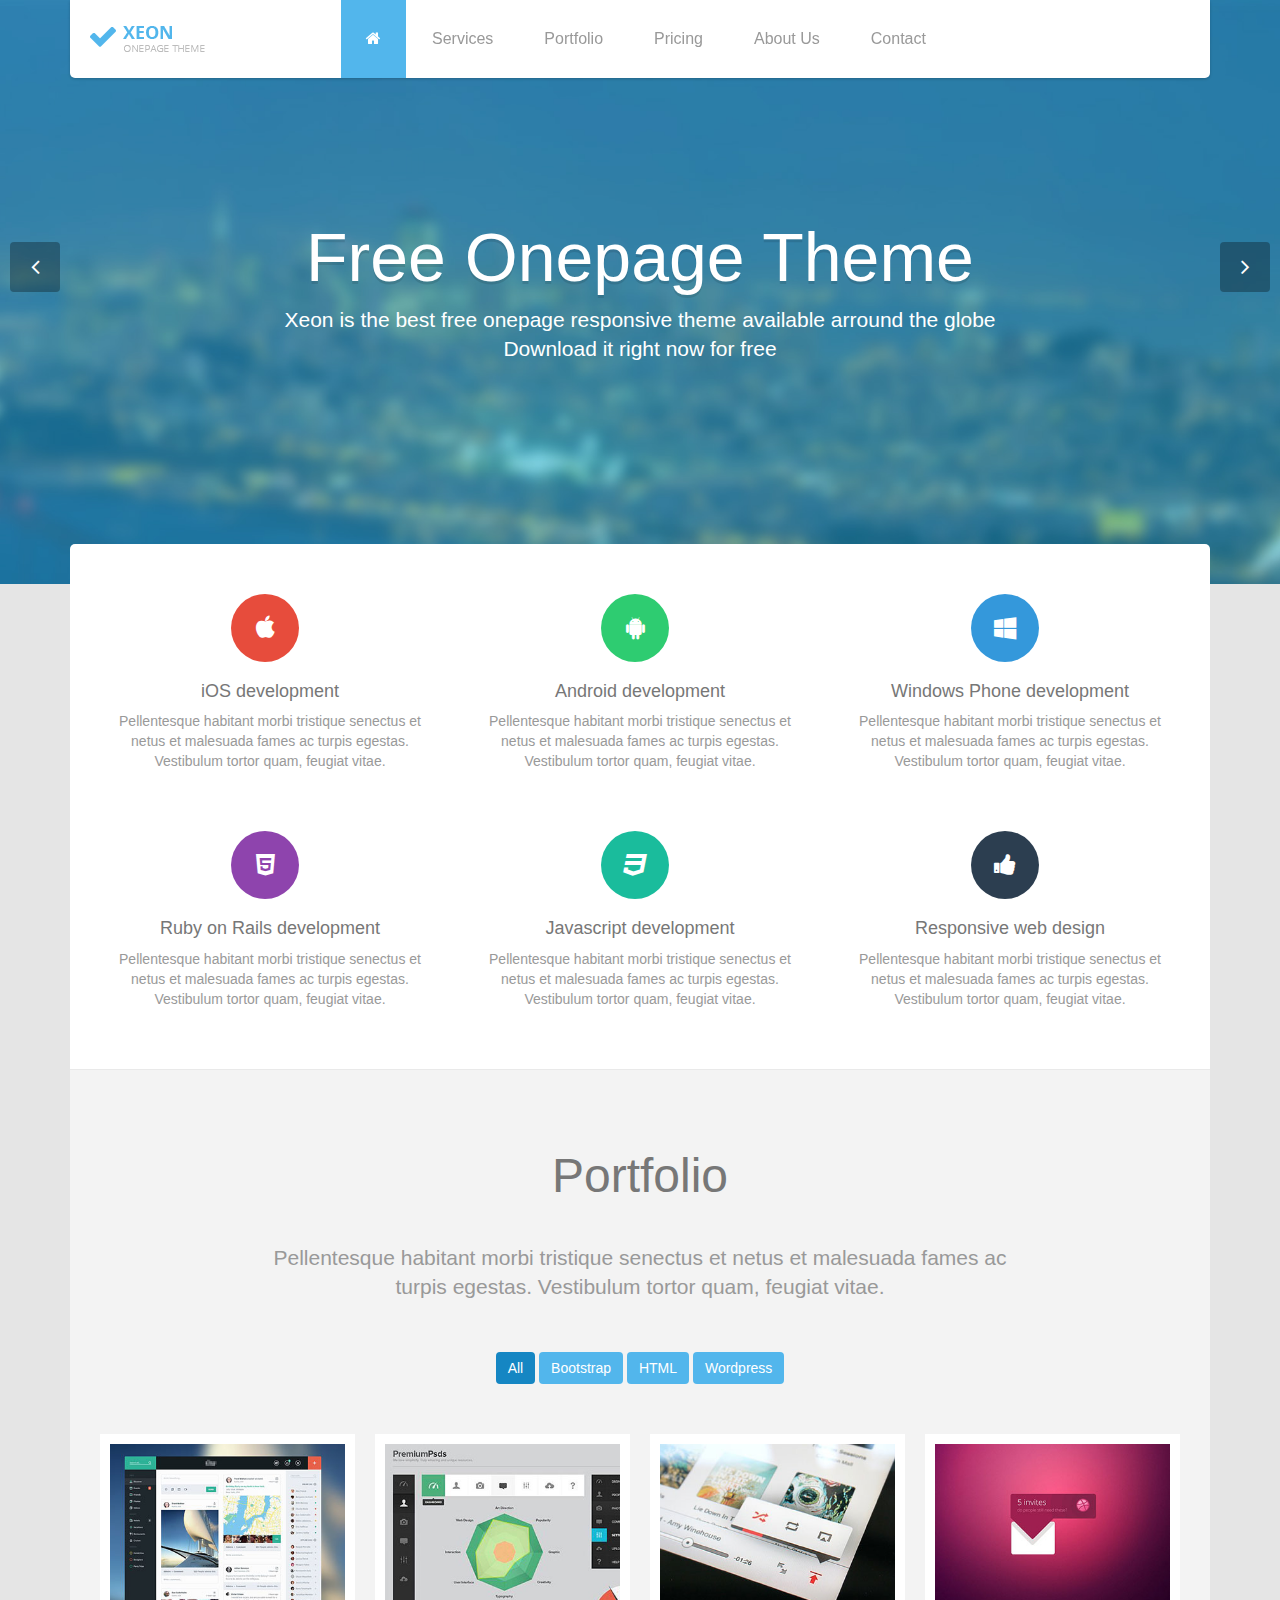
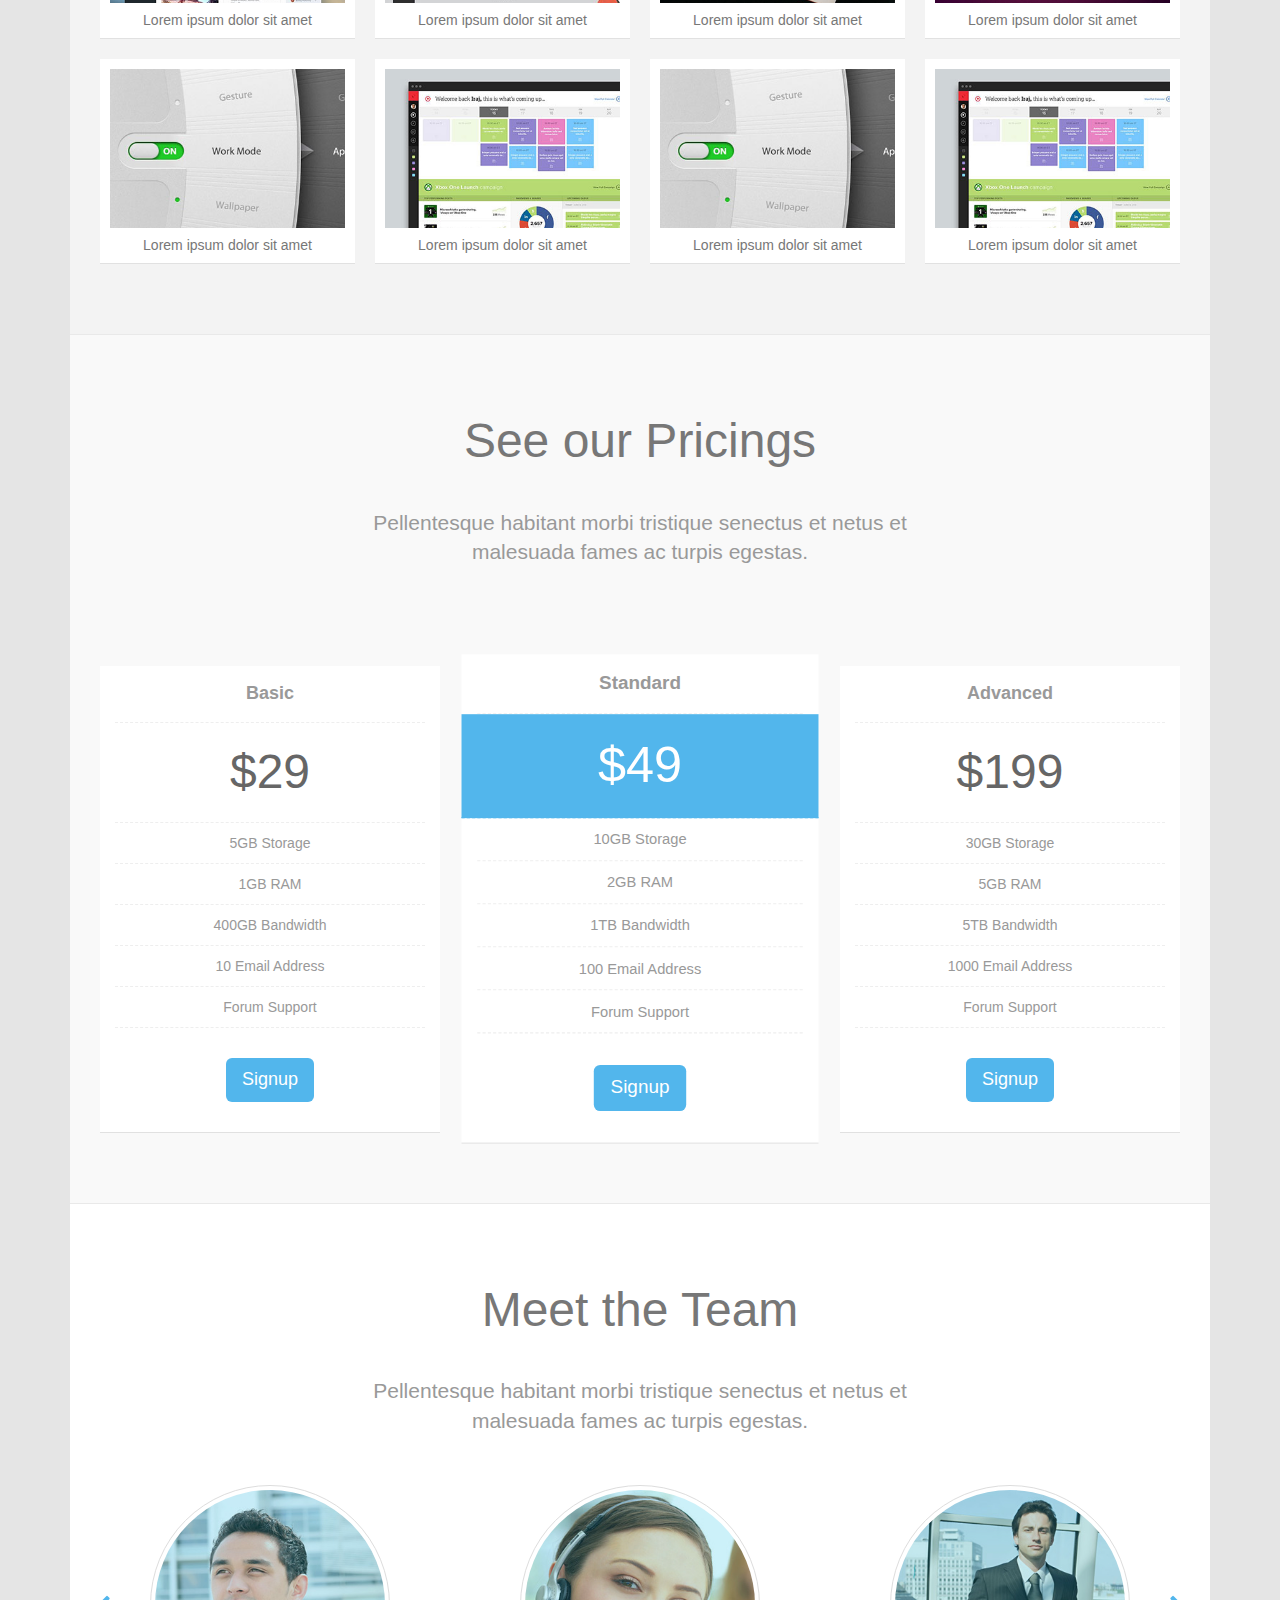
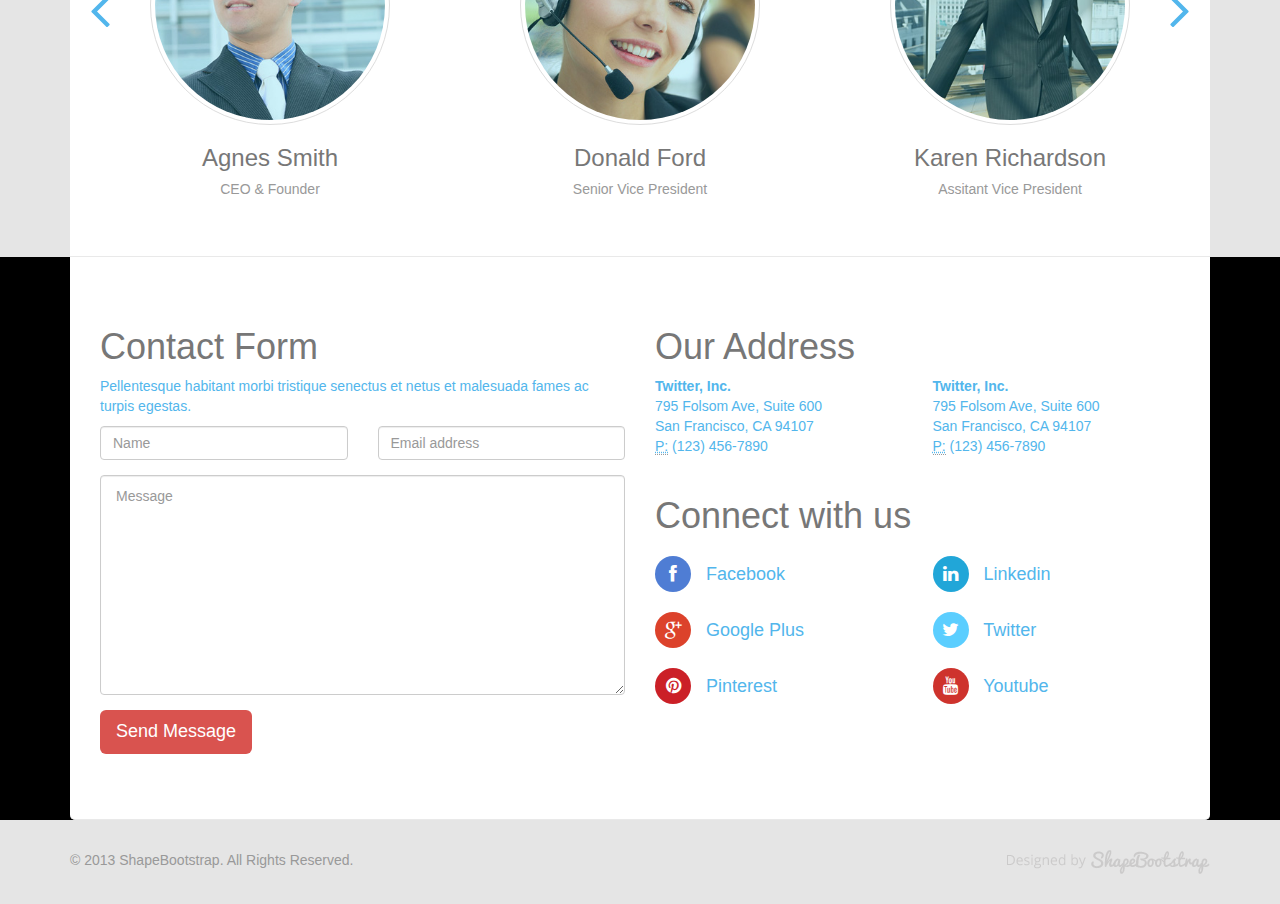
<file: index.html>
<!DOCTYPE html>
<html lang="en">
<head>
    <meta charset="utf-8">
    <meta name="viewport" content="width=device-width, initial-scale=1.0">
    <meta name="description" content="">
    <meta name="author" content="">
    <title>Xeon | OnePage Responsive Theme</title>
    <link href="assets/css/bootstrap.min.css" rel="stylesheet">
    <link href="assets/css/font-awesome.min.css" rel="stylesheet">
    <link href="assets/css/prettyPhoto.css" rel="stylesheet">
    <link href="assets/css/main.css" rel="stylesheet">
    <!--[if lt IE 9]>
    <script src="assets/js/html5shiv.js"></script>
    <script src="assets/js/respond.min.js"></script>
    <![endif]-->
    <link rel="shortcut icon" href="assets/images/ico/favicon.ico">
    <link rel="apple-touch-icon-precomposed" sizes="144x144" href="assets/images/ico/apple-touch-icon-144-precomposed.png">
    <link rel="apple-touch-icon-precomposed" sizes="114x114" href="assets/images/ico/apple-touch-icon-114-precomposed.png">
    <link rel="apple-touch-icon-precomposed" sizes="72x72" href="assets/images/ico/apple-touch-icon-72-precomposed.png">
    <link rel="apple-touch-icon-precomposed" href="assets/images/ico/apple-touch-icon-57-precomposed.png">
</head><!--/head-->

<body data-spy="scroll" data-target="#navbar" data-offset="0">
    <header id="header" role="banner">
        <div class="container">
            <div id="navbar" class="navbar navbar-default">
                <div class="navbar-header">
                    <button type="button" class="navbar-toggle" data-toggle="collapse" data-target=".navbar-collapse">
                        <span class="sr-only">Toggle navigation</span>
                        <span class="icon-bar"></span>
                        <span class="icon-bar"></span>
                        <span class="icon-bar"></span>
                    </button>
                    <a class="navbar-brand" href="index.html"></a>
                </div>
                <div class="collapse navbar-collapse">
                    <ul class="nav navbar-nav">
                        <li class="active"><a href="#main-slider"><i class="icon-home"></i></a></li>
                        <li><a href="#services">Services</a></li>
                        <li><a href="#portfolio">Portfolio</a></li>
                        <li><a href="#pricing">Pricing</a></li>
                        <li><a href="#about-us">About Us</a></li>
                        <li><a href="#contact">Contact</a></li>
                    </ul>
                </div>
            </div>
        </div>
    </header><!--/#header-->

    <section id="main-slider" class="carousel">
        <div class="carousel-inner">
            <div class="item active">
                <div class="container">
                    <div class="carousel-content">
                        <h1>Free Onepage Theme</h1>
                        <p class="lead">Xeon is the best free onepage responsive theme available arround the globe<br>Download it right now for free</p>
                    </div>
                </div>
            </div><!--/.item-->
            <div class="item">
                <div class="container">
                    <div class="carousel-content">
                        <h1>ShapeBootstrap.net</h1>
                        <p class="lead">Download free but 100% premium quaility twitter Bootstrap based WordPress and HTML themes <br>from shapebootstrap.net</p>
                    </div>
                </div>
            </div><!--/.item-->
        </div><!--/.carousel-inner-->
        <a class="prev" href="#main-slider" data-slide="prev"><i class="icon-angle-left"></i></a>
        <a class="next" href="#main-slider" data-slide="next"><i class="icon-angle-right"></i></a>
    </section><!--/#main-slider-->

    <section id="services">
        <div class="container">
            <div class="box first">
                <div class="row">
                    <div class="col-md-4 col-sm-6">
                        <div class="center">
                            <i class="icon-apple icon-md icon-color1"></i>
                            <h4>iOS development</h4>
                            <p>Pellentesque habitant morbi tristique senectus et netus et malesuada fames ac turpis egestas. Vestibulum tortor quam, feugiat vitae.</p>
                        </div>
                    </div><!--/.col-md-4-->
                    <div class="col-md-4 col-sm-6">
                        <div class="center">
                            <i class="icon-android icon-md icon-color2"></i>
                            <h4>Android development</h4>
                            <p>Pellentesque habitant morbi tristique senectus et netus et malesuada fames ac turpis egestas. Vestibulum tortor quam, feugiat vitae.</p>
                        </div>
                    </div><!--/.col-md-4-->
                    <div class="col-md-4 col-sm-6">
                        <div class="center">
                            <i class="icon-windows icon-md icon-color3"></i>
                            <h4>Windows Phone development</h4>
                            <p>Pellentesque habitant morbi tristique senectus et netus et malesuada fames ac turpis egestas. Vestibulum tortor quam, feugiat vitae.</p>
                        </div>
                    </div><!--/.col-md-4-->
                    <div class="col-md-4 col-sm-6">
                        <div class="center">
                            <i class="icon-html5 icon-md icon-color4"></i>
                            <h4>Ruby on Rails development</h4>
                            <p>Pellentesque habitant morbi tristique senectus et netus et malesuada fames ac turpis egestas. Vestibulum tortor quam, feugiat vitae.</p>
                        </div>
                    </div><!--/.col-md-4-->
                    <div class="col-md-4 col-sm-6">
                        <div class="center">
                            <i class="icon-css3 icon-md icon-color5"></i>
                            <h4>Javascript development</h4>
                            <p>Pellentesque habitant morbi tristique senectus et netus et malesuada fames ac turpis egestas. Vestibulum tortor quam, feugiat vitae.</p>
                        </div>
                    </div><!--/.col-md-4-->
                    <div class="col-md-4 col-sm-6">
                        <div class="center">
                            <i class="icon-thumbs-up icon-md icon-color6"></i>
                            <h4>Responsive web design</h4>
                            <p>Pellentesque habitant morbi tristique senectus et netus et malesuada fames ac turpis egestas. Vestibulum tortor quam, feugiat vitae.</p>
                        </div>
                    </div><!--/.col-md-4-->
                </div><!--/.row-->
            </div><!--/.box-->
        </div><!--/.container-->
    </section><!--/#services-->

    <section id="portfolio">
        <div class="container">
            <div class="box">
                <div class="center gap">
                    <h2>Portfolio</h2>
                    <p class="lead">Pellentesque habitant morbi tristique senectus et netus et malesuada fames ac<br>turpis egestas. Vestibulum tortor quam, feugiat vitae.</p>
                </div><!--/.center-->
                <ul class="portfolio-filter">
                    <li><a class="btn btn-primary active" href="#" data-filter="*">All</a></li>
                    <li><a class="btn btn-primary" href="#" data-filter=".bootstrap">Bootstrap</a></li>
                    <li><a class="btn btn-primary" href="#" data-filter=".html">HTML</a></li>
                    <li><a class="btn btn-primary" href="#" data-filter=".wordpress">Wordpress</a></li>
                </ul><!--/#portfolio-filter-->
                <ul class="portfolio-items col-4">
                    <li class="portfolio-item apps">
                        <div class="item-inner">
                            <div class="portfolio-image">
                                <img src="assets/images/portfolio/thumb/item1.jpg" alt="">
                                <div class="overlay">
                                    <a class="preview btn btn-danger" title="Lorem ipsum dolor sit amet" href="assets/images/portfolio/full/item1.jpg"><i class="icon-eye-open"></i></a>             
                                </div>
                            </div>
                            <h5>Lorem ipsum dolor sit amet</h5>
                        </div>
                    </li><!--/.portfolio-item-->
                    <li class="portfolio-item joomla bootstrap">
                        <div class="item-inner">
                            <div class="portfolio-image">
                                <img src="assets/images/portfolio/thumb/item2.jpg" alt="">
                                <div class="overlay">
                                    <a class="preview btn btn-danger" title="Lorem ipsum dolor sit amet" href="assets/images/portfolio/full/item2.jpg"><i class="icon-eye-open"></i></a>  
                                </div>
                            </div> 
                            <h5>Lorem ipsum dolor sit amet</h5>         
                        </div>
                    </li><!--/.portfolio-item-->
                    <li class="portfolio-item bootstrap wordpress">
                        <div class="item-inner">
                            <div class="portfolio-image">
                                <img src="assets/images/portfolio/thumb/item3.jpg" alt="">
                                <div class="overlay">
                                    <a class="preview btn btn-danger" title="Lorem ipsum dolor sit amet" href="assets/images/portfolio/full/item3.jpg"><i class="icon-eye-open"></i></a>        
                                </div> 
                            </div>
                            <h5>Lorem ipsum dolor sit amet</h5>          
                        </div>           
                    </li><!--/.portfolio-item-->
                    <li class="portfolio-item joomla wordpress apps">
                        <div class="item-inner">
                            <div class="portfolio-image">
                                <img src="assets/images/portfolio/thumb/item4.jpg" alt="">
                                <div class="overlay">
                                    <a class="preview btn btn-danger" title="Lorem ipsum dolor sit amet" href="assets/images/portfolio/full/item4.jpg"><i class="icon-eye-open"></i></a>          
                                </div>   
                            </div>
                            <h5>Lorem ipsum dolor sit amet</h5>        
                        </div>           
                    </li><!--/.portfolio-item-->
                    <li class="portfolio-item joomla html">
                        <div class="item-inner">
                            <div class="portfolio-image">
                                <img src="assets/images/portfolio/thumb/item5.jpg" alt="">
                                <div class="overlay">
                                    <a class="preview btn btn-danger" title="Lorem ipsum dolor sit amet" href="assets/images/portfolio/full/item5.jpg"><i class="icon-eye-open"></i></a>          
                                </div>  
                            </div>
                            <h5>Lorem ipsum dolor sit amet</h5>  
                        </div>       
                    </li><!--/.portfolio-item-->
                    <li class="portfolio-item wordpress html">
                        <div class="item-inner">
                            <div class="portfolio-image">
                                <img src="assets/images/portfolio/thumb/item6.jpg" alt="">
                                <div class="overlay">
                                    <a class="preview btn btn-danger" title="Lorem ipsum dolor sit amet" href="assets/images/portfolio/full/item6.jpg"><i class="icon-eye-open"></i></a>           
                                </div>  
                            </div>
                            <h5>Lorem ipsum dolor sit amet</h5>         
                        </div>           
                    </li><!--/.portfolio-item-->
                    <li class="portfolio-item joomla html">
                        <div class="item-inner">
                            <div class="portfolio-image">
                                <img src="assets/images/portfolio/thumb/item5.jpg" alt="">
                                <div class="overlay">
                                    <a class="preview btn btn-danger" title="Lorem ipsum dolor sit amet" href="assets/images/portfolio/full/item5.jpg"><i class="icon-eye-open"></i></a>          
                                </div>  
                            </div>
                            <h5>Lorem ipsum dolor sit amet</h5>  
                        </div>       
                    </li><!--/.portfolio-item-->
                    <li class="portfolio-item wordpress html">
                        <div class="item-inner">
                            <div class="portfolio-image">
                                <img src="assets/images/portfolio/thumb/item6.jpg" alt="">
                                <div class="overlay">
                                    <a class="preview btn btn-danger" title="Lorem ipsum dolor sit amet" href="assets/images/portfolio/full/item6.jpg"><i class="icon-eye-open"></i></a>           
                                </div>   
                            </div>
                            <h5>Lorem ipsum dolor sit amet</h5>        
                        </div>         
                    </li><!--/.portfolio-item-->
                </ul>   
            </div><!--/.box-->
        </div><!--/.container-->
    </section><!--/#portfolio-->

    <section id="pricing">
        <div class="container">
            <div class="box">
                <div class="center">
                    <h2>See our Pricings</h2>
                    <p class="lead">Pellentesque habitant morbi tristique senectus et netus et <br>malesuada fames ac turpis egestas.</p>
                </div><!--/.center-->   
                <div class="big-gap"></div>
                <div id="pricing-table" class="row">
                    <div class="col-sm-4">
                        <ul class="plan">
                            <li class="plan-name">Basic</li>
                            <li class="plan-price">$29</li>
                            <li>5GB Storage</li>
                            <li>1GB RAM</li>
                            <li>400GB Bandwidth</li>
                            <li>10 Email Address</li>
                            <li>Forum Support</li>
                            <li class="plan-action"><a href="#" class="btn btn-primary btn-lg">Signup</a></li>
                        </ul>
                    </div><!--/.col-sm-4-->
                    <div class="col-sm-4">
                        <ul class="plan featured">
                            <li class="plan-name">Standard</li>
                            <li class="plan-price">$49</li>
                            <li>10GB Storage</li>
                            <li>2GB RAM</li>
                            <li>1TB Bandwidth</li>
                            <li>100 Email Address</li>
                            <li>Forum Support</li>
                            <li class="plan-action"><a href="#" class="btn btn-primary btn-lg">Signup</a></li>
                        </ul>
                    </div><!--/.col-sm-4-->
                    <div class="col-sm-4">
                        <ul class="plan">
                            <li class="plan-name">Advanced</li>
                            <li class="plan-price">$199</li>
                            <li>30GB Storage</li>
                            <li>5GB RAM</li>
                            <li>5TB Bandwidth</li>
                            <li>1000 Email Address</li>
                            <li>Forum Support</li>
                            <li class="plan-action"><a href="#" class="btn btn-primary btn-lg">Signup</a></li>
                        </ul>
                    </div><!--/.col-sm-4-->
                </div> 
            </div> 
        </div>
    </section><!--/#pricing-->

    <section id="about-us">
        <div class="container">
            <div class="box">
                <div class="center">
                    <h2>Meet the Team</h2>
                    <p class="lead">Pellentesque habitant morbi tristique senectus et netus et<br>malesuada fames ac turpis egestas.</p>
                </div>
                <div class="gap"></div>
                <div id="team-scroller" class="carousel scale">
                    <div class="carousel-inner">
                        <div class="item active">
                            <div class="row">
                                <div class="col-sm-4">
                                    <div class="member">
                                        <p><img class="img-responsive img-thumbnail img-circle" src="assets/images/team1.jpg" alt="" ></p>
                                        <h3>Agnes Smith<small class="designation">CEO &amp; Founder</small></h3>
                                    </div>
                                </div>
                                <div class="col-sm-4">
                                    <div class="member">
                                        <p><img class="img-responsive img-thumbnail img-circle" src="assets/images/team2.jpg" alt="" ></p>
                                        <h3>Donald Ford<small class="designation">Senior Vice President</small></h3>
                                    </div>
                                </div>        
                                <div class="col-sm-4">
                                    <div class="member">
                                        <p><img class="img-responsive img-thumbnail img-circle" src="assets/images/team3.jpg" alt="" ></p>
                                        <h3>Karen Richardson<small class="designation">Assitant Vice President</small></h3>
                                    </div>
                                </div>
                            </div>
                        </div>
                        <div class="item">
                            <div class="row">
                                <div class="col-sm-4">
                                    <div class="member">
                                        <p><img class="img-responsive img-thumbnail img-circle" src="assets/images/team3.jpg" alt="" ></p>
                                        <h3>David Robbins<small class="designation">Co-Founder</small></h3>
                                    </div>
                                </div>   
                                <div class="col-sm-4">
                                    <div class="member">
                                        <p><img class="img-responsive img-thumbnail img-circle" src="assets/images/team1.jpg" alt="" ></p>
                                        <h3>Philip Mejia<small class="designation">Marketing Manager</small></h3>
                                    </div>
                                </div>     
                                <div class="col-sm-4">
                                    <div class="member">
                                        <p><img class="img-responsive img-thumbnail img-circle" src="assets/images/team2.jpg" alt="" ></p>
                                        <h3>Charles Erickson<small class="designation">Support Manager</small></h3>
                                    </div>
                                </div>
                            </div>
                        </div>
                    </div>
                    <a class="left-arrow" href="#team-scroller" data-slide="prev">
                        <i class="icon-angle-left icon-4x"></i>
                    </a>
                    <a class="right-arrow" href="#team-scroller" data-slide="next">
                        <i class="icon-angle-right icon-4x"></i>
                    </a>
                </div><!--/.carousel-->
            </div><!--/.box-->
        </div><!--/.container-->
    </section><!--/#about-us-->

    <section id="contact">
        <div class="container">
            <div class="box last">
                <div class="row">
                    <div class="col-sm-6">
                        <h1>Contact Form</h1>
                        <p>Pellentesque habitant morbi tristique senectus et netus et malesuada fames ac turpis egestas.</p>
                        <div class="status alert alert-success" style="display: none"></div>
                        <form id="main-contact-form" class="contact-form" name="contact-form" method="post" action="sendemail.php" role="form">
                            <div class="row">
                                <div class="col-sm-6">
                                    <div class="form-group">
                                        <input type="text" class="form-control" required="required" placeholder="Name">
                                    </div>
                                </div>
                                <div class="col-sm-6">
                                    <div class="form-group">
                                        <input type="text" class="form-control" required="required" placeholder="Email address">
                                    </div>
                                </div>
                            </div>
                            <div class="row">
                                <div class="col-sm-12">
                                    <div class="form-group">
                                        <textarea name="message" id="message" required="required" class="form-control" rows="8" placeholder="Message"></textarea>
                                    </div>
                                    <div class="form-group">
                                        <button type="submit" class="btn btn-danger btn-lg">Send Message</button>
                                    </div>
                                </div>
                            </div>
                        </form>
                    </div><!--/.col-sm-6-->
                    <div class="col-sm-6">
                        <h1>Our Address</h1>
                        <div class="row">
                            <div class="col-md-6">
                                <address>
                                    <strong>Twitter, Inc.</strong><br>
                                    795 Folsom Ave, Suite 600<br>
                                    San Francisco, CA 94107<br>
                                    <abbr title="Phone">P:</abbr> (123) 456-7890
                                </address>
                            </div>
                            <div class="col-md-6">
                                <address>
                                    <strong>Twitter, Inc.</strong><br>
                                    795 Folsom Ave, Suite 600<br>
                                    San Francisco, CA 94107<br>
                                    <abbr title="Phone">P:</abbr> (123) 456-7890
                                </address>
                            </div>
                        </div>
                        <h1>Connect with us</h1>
                        <div class="row">
                            <div class="col-md-6">
                                <ul class="social">
                                    <li><a href="#"><i class="icon-facebook icon-social"></i> Facebook</a></li>
                                    <li><a href="#"><i class="icon-google-plus icon-social"></i> Google Plus</a></li>
                                    <li><a href="#"><i class="icon-pinterest icon-social"></i> Pinterest</a></li>
                                </ul>
                            </div>
                            <div class="col-md-6">
                                <ul class="social">
                                    <li><a href="#"><i class="icon-linkedin icon-social"></i> Linkedin</a></li>
                                    <li><a href="#"><i class="icon-twitter icon-social"></i> Twitter</a></li>
                                    <li><a href="#"><i class="icon-youtube icon-social"></i> Youtube</a></li>
                                </ul>
                            </div>
                        </div>
                    </div><!--/.col-sm-6-->
                </div><!--/.row-->
            </div><!--/.box-->
        </div><!--/.container-->
    </section><!--/#contact-->

    <footer id="footer">
        <div class="container">
            <div class="row">
                <div class="col-sm-6">
                    &copy; 2013 <a target="_blank" href="http://shapebootstrap.net/" title="Free Twitter Bootstrap WordPress Themes and HTML templates">ShapeBootstrap</a>. All Rights Reserved.
                </div>
                <div class="col-sm-6">
                    <img class="pull-right" src="assets/images/shapebootstrap.png" alt="ShapeBootstrap" title="ShapeBootstrap">
                </div>
            </div>
        </div>
    </footer><!--/#footer-->

    <script src="assets/js/jquery.js"></script>
    <script src="assets/js/bootstrap.min.js"></script>
    <script src="assets/js/jquery.isotope.min.js"></script>
    <script src="assets/js/jquery.prettyPhoto.js"></script>
    <script src="assets/js/main.js"></script>
</body>
</html>
</file>
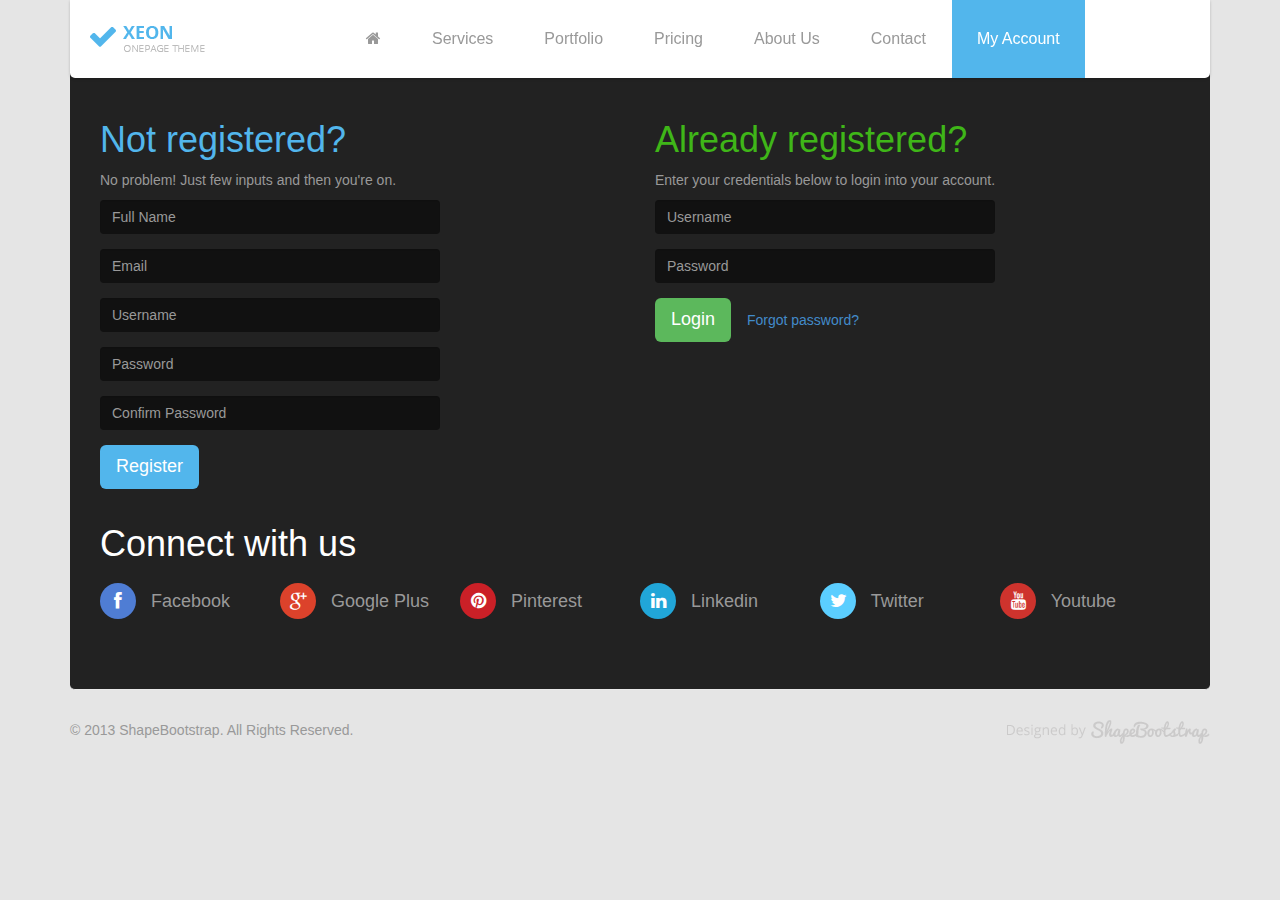
<file: account/index.html>
<!DOCTYPE html>
<html lang="en">
	<head>
	<meta http-equiv="content-type" content="text/html; charset=UTF-8">
	<meta http-equiv="X-UA-Compatible" content="IE=edge, Chrome=1">
	<meta name="description" content="RESTFul API for Nepali loadshedding Schedule">
	<meta name="keywords" content="loadshedding schedule nepali rest api">
	<meta name="viewport" content="width=device-width, initial-scale=1">
	<meta name="author" content="Sagar Pathak (http://sagarpathak.com.np)">
	<link rel="shortcut icon" href="">
		
		<title>Nepali Loadshedding Schedule RESTFul API</title>

    <link href="../assets/css/bootstrap.min.css" rel="stylesheet">
    <link href="../assets/css/font-awesome.min.css" rel="stylesheet">
    <link href="../assets/css/prettyPhoto.css" rel="stylesheet">
    <link href="../assets/css/main.css" rel="stylesheet">
    <!--[if lt IE 9]>
    <script src="../assets/js/html5shiv.js"></script>
    <script src="../assets/js/respond.min.js"></script>
    <![endif]-->
    <link rel="apple-touch-icon-precomposed" sizes="144x144" href="../assets/images/ico/apple-touch-icon-144-precomposed.png">
    <link rel="apple-touch-icon-precomposed" sizes="114x114" href="../assets/images/ico/apple-touch-icon-114-precomposed.png">
    <link rel="apple-touch-icon-precomposed" sizes="72x72" href="../assets/images/ico/apple-touch-icon-72-precomposed.png">
    <link rel="apple-touch-icon-precomposed" href="../assets/images/ico/apple-touch-icon-57-precomposed.png">
</head><!--/head-->

<body data-spy="scroll" data-target="#navbar" data-offset="0">
    <header id="header" role="banner">
        <div class="container">
            <div id="navbar" class="navbar navbar-default">
                <div class="navbar-header">
                    <button type="button" class="navbar-toggle" data-toggle="collapse" data-target=".navbar-collapse">
                        <span class="sr-only">Toggle navigation</span>
                        <span class="icon-bar"></span>
                        <span class="icon-bar"></span>
                        <span class="icon-bar"></span>
                    </button>
                    <a class="navbar-brand" href="index.html"></a>
                </div>
                <div class="collapse navbar-collapse">
                    <ul class="nav navbar-nav">
                        <li class="active"><a href="#main-slider"><i class="icon-home"></i></a></li>
                        <li><a href="../index.html#services">Services</a></li>
                        <li><a href="#portfolio">Portfolio</a></li>
                        <li><a href="#pricing">Pricing</a></li>
                        <li><a href="#about-us">About Us</a></li>
                        <li><a href="#contact">Contact</a></li>
                        <li><a href="#trigger-myaccount">My Account</a></li>
                    </ul>
                </div>
            </div>
        </div>
    </header><!--/#header-->
    <div class="gap" id="trigger-myaccount"></div>
    <section id="myaccount">
        <div class="container">
            <div class="box last">
                <div class="row" >
                    <div class="col-sm-6">
                        <h1 style="color:#52b6ec">Not registered?</h1>
                        <p>No problem! Just few inputs and then you're on.</p>
                        <div class="status alert alert-success" style="display: none"></div>
                        <form id="main-contact-form" class="contact-form" name="contact-form" method="post" action="sendemail.php" role="form">
                            <div class="row">
                                <div class="col-sm-8">
                                    <div class="form-group">
                                        <input type="text" class="form-control" required="required" placeholder="Full Name">
                                    </div>
                                </div>
                            </div>
                             <div class="row">
                                <div class="col-sm-8">
                                    <div class="form-group">
                                        <input type="email" class="form-control" required="required" placeholder="Email">
                                    </div>
                                </div>
                            </div>
                            <div class="row">
                                <div class="col-sm-8">
                                    <div class="form-group">
                                        <input type="text" class="form-control" required="required" placeholder="Username">
                                    </div>
                                </div>
                            </div>
                            <div class="row">
                                <div class="col-sm-8">
                                    <div class="form-group">
                                        <input type="password" class="form-control" required="required" placeholder="Password">
                                    </div>
                                </div>
                            </div>
                            <div class="row">
                                <div class="col-sm-8">
                                    <div class="form-group">
                                        <input type="password" class="form-control" required="required" placeholder="Confirm Password">
                                    </div>
                                </div>
                            </div>
                            <div class="row">
                                <div class="col-sm-12">
                                    <div class="form-group">
                                        <button type="submit" class="btn btn-primary btn-lg">Register</button>
                                    </div>
                                </div>
                            </div>
                        </form>
                    </div><!--/.col-sm-6-->
                    <div class="col-sm-6">
                        <h1 style="color:#3fb618">Already registered?</h1>
                        <p>Enter your credentials below to login into your account.</p>
                        <div class="status alert alert-success" style="display: none"></div>
                        <form id="main-contact-form" class="contact-form" name="contact-form" method="post" action="sendemail.php" role="form">
                            <div class="row">
                                <div class="col-sm-8">
                                    <div class="form-group">
                                        <input type="text" class="form-control" required="required" placeholder="Username">
                                    </div>
                                </div>
                            </div>
                            <div class="row">
                                <div class="col-sm-8">
                                    <div class="form-group">
                                        <input type="password" class="form-control" required="required" placeholder="Password">
                                    </div>
                                </div>
                            </div>
                            <div class="row">
                                <div class="col-sm-12">
                                    <div class="form-group">
                                        <button type="submit" class="btn btn-success btn-lg">Login</button>
                                        <button type="submit" class="btn btn-link">Forgot password?</button>
                                    </div>
                                </div>
                            </div>
                        </form>
                    </div><!--/.col-sm-6-->
                </div><!--/.row-->
                <h1>Connect with us</h1>
                <div class="row">
                    <div class="col-md-12">
                        <ul class="social col-md-2">
                            <li><a href="#"><i class="icon-facebook icon-social"></i> Facebook</a></li>
                        </ul>
                        <ul class="social col-md-2">
                            <li><a href="#"><i class="icon-google-plus icon-social"></i> Google Plus</a></li>
                        </ul>
                        <ul class="social col-md-2">
                            <li><a href="#"><i class="icon-pinterest icon-social"></i> Pinterest</a></li>
                        </ul>
                        <ul class="social col-md-2">
                            <li><a href="#"><i class="icon-linkedin icon-social"></i> Linkedin</a></li>
                        </ul>
                        <ul class="social col-md-2">
                            <li><a href="#"><i class="icon-twitter icon-social"></i> Twitter</a></li>
                        </ul>
                        <ul class="social col-md-2">
                            <li><a href="#"><i class="icon-youtube icon-social"></i> Youtube</a></li>
                        </ul>
                    </div>
                </div> <!--/ media row -->
            </div><!--/.box-->
        </div><!--/.container-->
    </section><!--/#contact-->

    <footer id="footer">
        <div class="container">
            <div class="row">
                <div class="col-sm-6">
                    &copy; 2013 <a target="_blank" href="http://shapebootstrap.net/" title="Free Twitter Bootstrap WordPress Themes and HTML templates">ShapeBootstrap</a>. All Rights Reserved.
                </div>
                <div class="col-sm-6">
                    <img class="pull-right" src="../assets/images/shapebootstrap.png" alt="ShapeBootstrap" title="ShapeBootstrap">
                </div>
            </div>
        </div>
    </footer><!--/#footer-->

    <script src="../assets/js/jquery.js"></script>
    <script src="../assets/js/bootstrap.min.js"></script>
    <script src="../assets/js/jquery.isotope.min.js"></script>
    <script src="../assets/js/jquery.prettyPhoto.js"></script>
    <script src="../assets/js/main.js"></script>
</body>
</html>
</file>
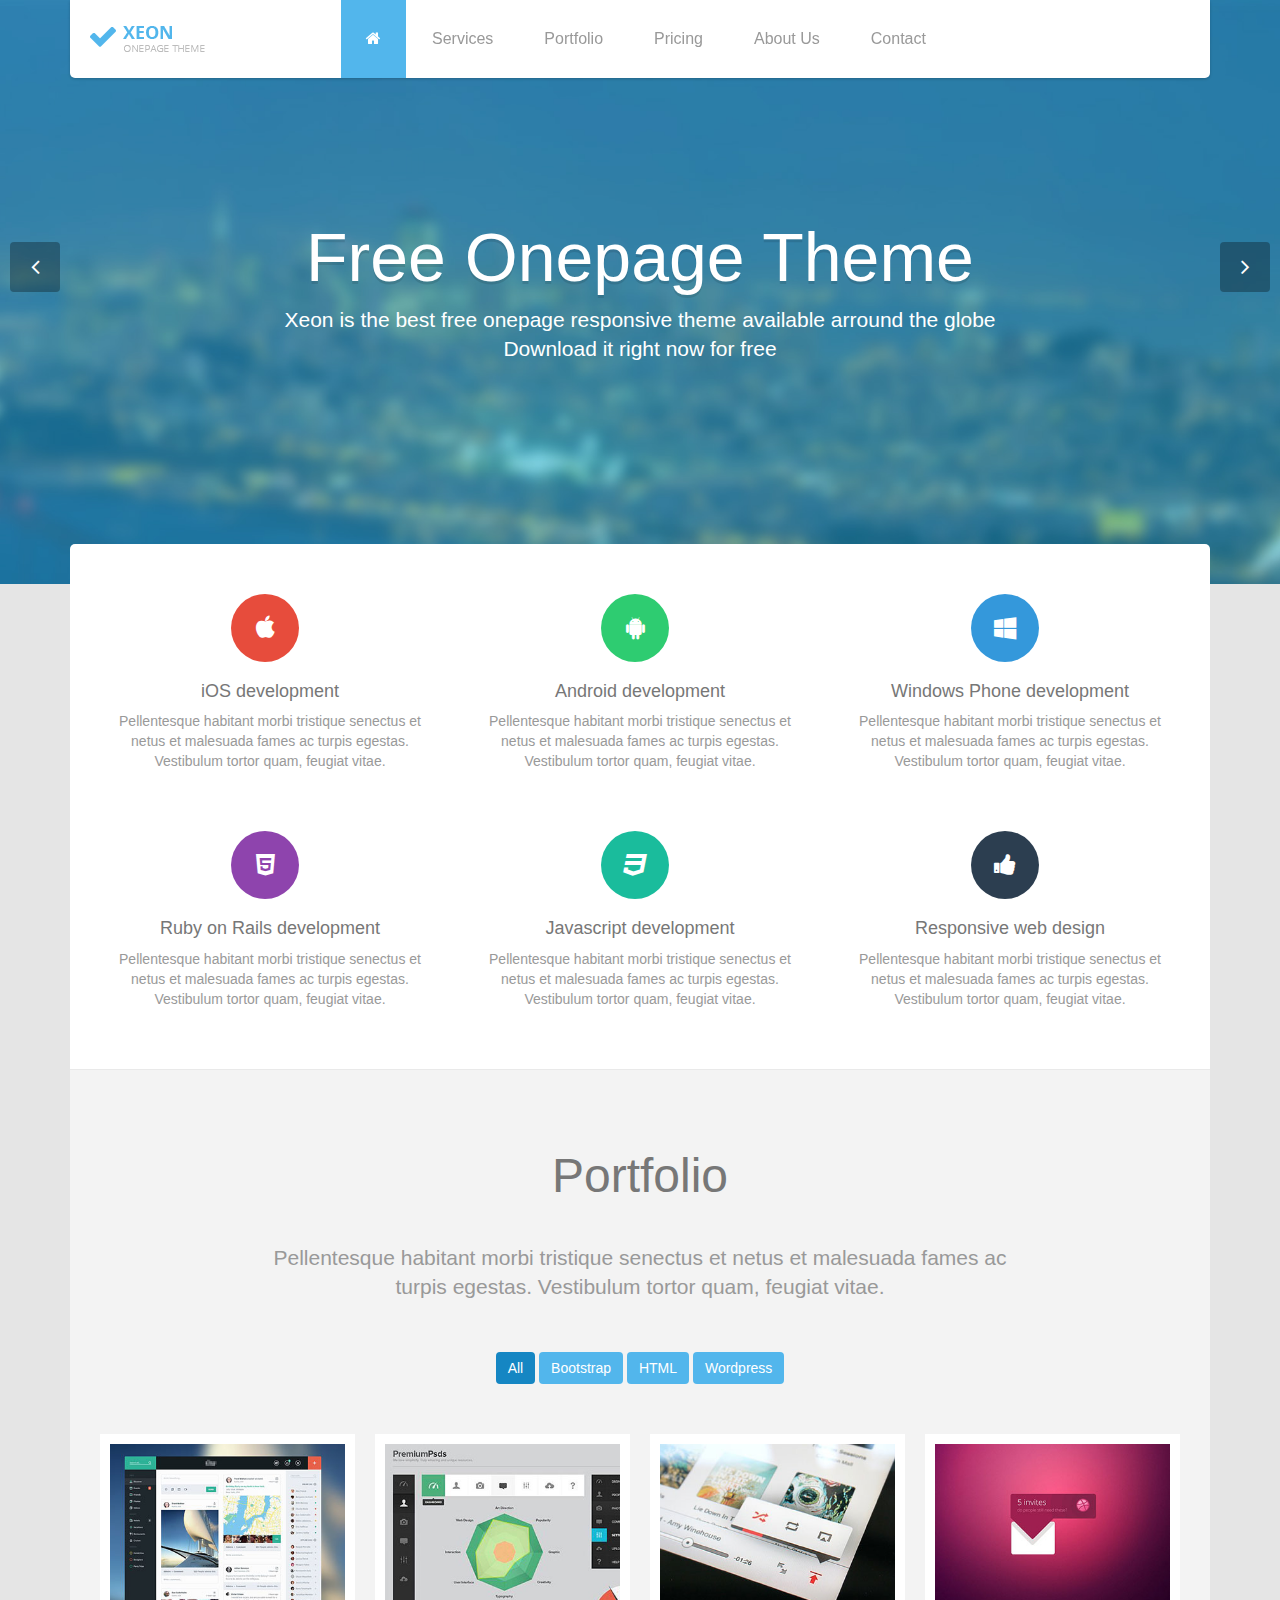
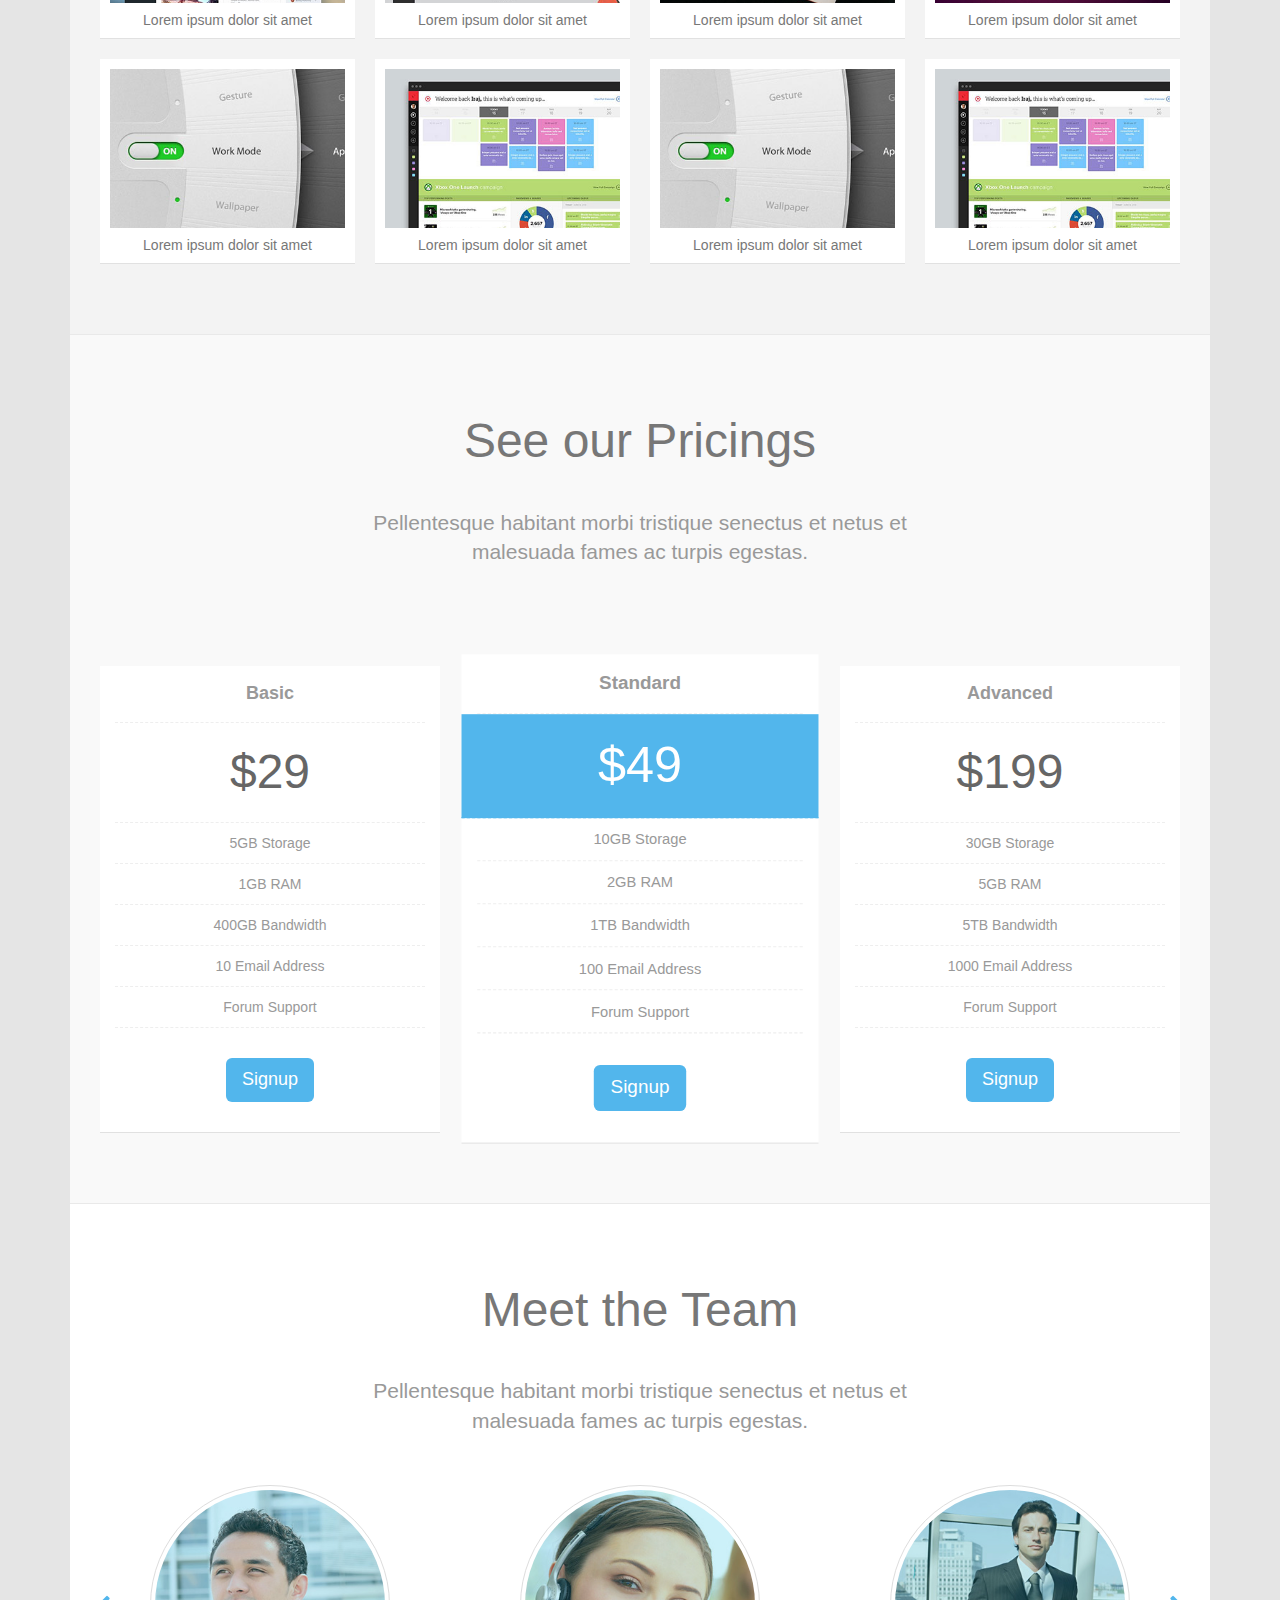
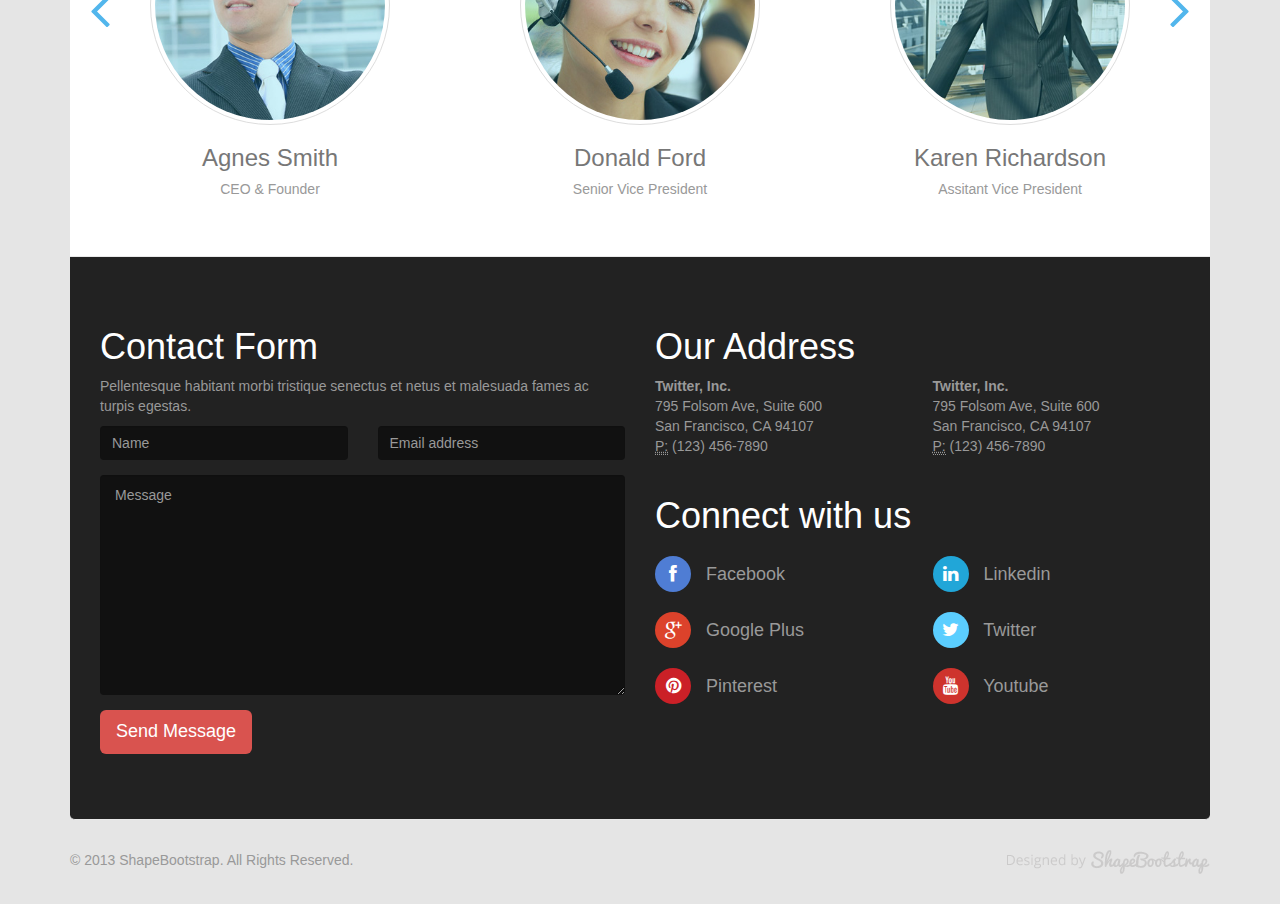
<file: themeused/index.html>
<!DOCTYPE html>
<html lang="en">
<head>
    <meta charset="utf-8">
    <meta name="viewport" content="width=device-width, initial-scale=1.0">
    <meta name="description" content="">
    <meta name="author" content="">
    <title>Xeon | OnePage Responsive Theme</title>
    <link href="css/bootstrap.min.css" rel="stylesheet">
    <link href="css/font-awesome.min.css" rel="stylesheet">
    <link href="css/prettyPhoto.css" rel="stylesheet">
    <link href="css/main.css" rel="stylesheet">
    <!--[if lt IE 9]>
    <script src="js/html5shiv.js"></script>
    <script src="js/respond.min.js"></script>
    <![endif]-->
    <link rel="shortcut icon" href="images/ico/favicon.ico">
    <link rel="apple-touch-icon-precomposed" sizes="144x144" href="images/ico/apple-touch-icon-144-precomposed.png">
    <link rel="apple-touch-icon-precomposed" sizes="114x114" href="images/ico/apple-touch-icon-114-precomposed.png">
    <link rel="apple-touch-icon-precomposed" sizes="72x72" href="images/ico/apple-touch-icon-72-precomposed.png">
    <link rel="apple-touch-icon-precomposed" href="images/ico/apple-touch-icon-57-precomposed.png">
</head><!--/head-->

<body data-spy="scroll" data-target="#navbar" data-offset="0">
    <header id="header" role="banner">
        <div class="container">
            <div id="navbar" class="navbar navbar-default">
                <div class="navbar-header">
                    <button type="button" class="navbar-toggle" data-toggle="collapse" data-target=".navbar-collapse">
                        <span class="sr-only">Toggle navigation</span>
                        <span class="icon-bar"></span>
                        <span class="icon-bar"></span>
                        <span class="icon-bar"></span>
                    </button>
                    <a class="navbar-brand" href="index.html"></a>
                </div>
                <div class="collapse navbar-collapse">
                    <ul class="nav navbar-nav">
                        <li class="active"><a href="#main-slider"><i class="icon-home"></i></a></li>
                        <li><a href="#services">Services</a></li>
                        <li><a href="#portfolio">Portfolio</a></li>
                        <li><a href="#pricing">Pricing</a></li>
                        <li><a href="#about-us">About Us</a></li>
                        <li><a href="#contact">Contact</a></li>
                    </ul>
                </div>
            </div>
        </div>
    </header><!--/#header-->

    <section id="main-slider" class="carousel">
        <div class="carousel-inner">
            <div class="item active">
                <div class="container">
                    <div class="carousel-content">
                        <h1>Free Onepage Theme</h1>
                        <p class="lead">Xeon is the best free onepage responsive theme available arround the globe<br>Download it right now for free</p>
                    </div>
                </div>
            </div><!--/.item-->
            <div class="item">
                <div class="container">
                    <div class="carousel-content">
                        <h1>ShapeBootstrap.net</h1>
                        <p class="lead">Download free but 100% premium quaility twitter Bootstrap based WordPress and HTML themes <br>from shapebootstrap.net</p>
                    </div>
                </div>
            </div><!--/.item-->
        </div><!--/.carousel-inner-->
        <a class="prev" href="#main-slider" data-slide="prev"><i class="icon-angle-left"></i></a>
        <a class="next" href="#main-slider" data-slide="next"><i class="icon-angle-right"></i></a>
    </section><!--/#main-slider-->

    <section id="services">
        <div class="container">
            <div class="box first">
                <div class="row">
                    <div class="col-md-4 col-sm-6">
                        <div class="center">
                            <i class="icon-apple icon-md icon-color1"></i>
                            <h4>iOS development</h4>
                            <p>Pellentesque habitant morbi tristique senectus et netus et malesuada fames ac turpis egestas. Vestibulum tortor quam, feugiat vitae.</p>
                        </div>
                    </div><!--/.col-md-4-->
                    <div class="col-md-4 col-sm-6">
                        <div class="center">
                            <i class="icon-android icon-md icon-color2"></i>
                            <h4>Android development</h4>
                            <p>Pellentesque habitant morbi tristique senectus et netus et malesuada fames ac turpis egestas. Vestibulum tortor quam, feugiat vitae.</p>
                        </div>
                    </div><!--/.col-md-4-->
                    <div class="col-md-4 col-sm-6">
                        <div class="center">
                            <i class="icon-windows icon-md icon-color3"></i>
                            <h4>Windows Phone development</h4>
                            <p>Pellentesque habitant morbi tristique senectus et netus et malesuada fames ac turpis egestas. Vestibulum tortor quam, feugiat vitae.</p>
                        </div>
                    </div><!--/.col-md-4-->
                    <div class="col-md-4 col-sm-6">
                        <div class="center">
                            <i class="icon-html5 icon-md icon-color4"></i>
                            <h4>Ruby on Rails development</h4>
                            <p>Pellentesque habitant morbi tristique senectus et netus et malesuada fames ac turpis egestas. Vestibulum tortor quam, feugiat vitae.</p>
                        </div>
                    </div><!--/.col-md-4-->
                    <div class="col-md-4 col-sm-6">
                        <div class="center">
                            <i class="icon-css3 icon-md icon-color5"></i>
                            <h4>Javascript development</h4>
                            <p>Pellentesque habitant morbi tristique senectus et netus et malesuada fames ac turpis egestas. Vestibulum tortor quam, feugiat vitae.</p>
                        </div>
                    </div><!--/.col-md-4-->
                    <div class="col-md-4 col-sm-6">
                        <div class="center">
                            <i class="icon-thumbs-up icon-md icon-color6"></i>
                            <h4>Responsive web design</h4>
                            <p>Pellentesque habitant morbi tristique senectus et netus et malesuada fames ac turpis egestas. Vestibulum tortor quam, feugiat vitae.</p>
                        </div>
                    </div><!--/.col-md-4-->
                </div><!--/.row-->
            </div><!--/.box-->
        </div><!--/.container-->
    </section><!--/#services-->

    <section id="portfolio">
        <div class="container">
            <div class="box">
                <div class="center gap">
                    <h2>Portfolio</h2>
                    <p class="lead">Pellentesque habitant morbi tristique senectus et netus et malesuada fames ac<br>turpis egestas. Vestibulum tortor quam, feugiat vitae.</p>
                </div><!--/.center-->
                <ul class="portfolio-filter">
                    <li><a class="btn btn-primary active" href="#" data-filter="*">All</a></li>
                    <li><a class="btn btn-primary" href="#" data-filter=".bootstrap">Bootstrap</a></li>
                    <li><a class="btn btn-primary" href="#" data-filter=".html">HTML</a></li>
                    <li><a class="btn btn-primary" href="#" data-filter=".wordpress">Wordpress</a></li>
                </ul><!--/#portfolio-filter-->
                <ul class="portfolio-items col-4">
                    <li class="portfolio-item apps">
                        <div class="item-inner">
                            <div class="portfolio-image">
                                <img src="images/portfolio/thumb/item1.jpg" alt="">
                                <div class="overlay">
                                    <a class="preview btn btn-danger" title="Lorem ipsum dolor sit amet" href="images/portfolio/full/item1.jpg"><i class="icon-eye-open"></i></a>             
                                </div>
                            </div>
                            <h5>Lorem ipsum dolor sit amet</h5>
                        </div>
                    </li><!--/.portfolio-item-->
                    <li class="portfolio-item joomla bootstrap">
                        <div class="item-inner">
                            <div class="portfolio-image">
                                <img src="images/portfolio/thumb/item2.jpg" alt="">
                                <div class="overlay">
                                    <a class="preview btn btn-danger" title="Lorem ipsum dolor sit amet" href="images/portfolio/full/item2.jpg"><i class="icon-eye-open"></i></a>  
                                </div>
                            </div> 
                            <h5>Lorem ipsum dolor sit amet</h5>         
                        </div>
                    </li><!--/.portfolio-item-->
                    <li class="portfolio-item bootstrap wordpress">
                        <div class="item-inner">
                            <div class="portfolio-image">
                                <img src="images/portfolio/thumb/item3.jpg" alt="">
                                <div class="overlay">
                                    <a class="preview btn btn-danger" title="Lorem ipsum dolor sit amet" href="images/portfolio/full/item3.jpg"><i class="icon-eye-open"></i></a>        
                                </div> 
                            </div>
                            <h5>Lorem ipsum dolor sit amet</h5>          
                        </div>           
                    </li><!--/.portfolio-item-->
                    <li class="portfolio-item joomla wordpress apps">
                        <div class="item-inner">
                            <div class="portfolio-image">
                                <img src="images/portfolio/thumb/item4.jpg" alt="">
                                <div class="overlay">
                                    <a class="preview btn btn-danger" title="Lorem ipsum dolor sit amet" href="images/portfolio/full/item4.jpg"><i class="icon-eye-open"></i></a>          
                                </div>   
                            </div>
                            <h5>Lorem ipsum dolor sit amet</h5>        
                        </div>           
                    </li><!--/.portfolio-item-->
                    <li class="portfolio-item joomla html">
                        <div class="item-inner">
                            <div class="portfolio-image">
                                <img src="images/portfolio/thumb/item5.jpg" alt="">
                                <div class="overlay">
                                    <a class="preview btn btn-danger" title="Lorem ipsum dolor sit amet" href="images/portfolio/full/item5.jpg"><i class="icon-eye-open"></i></a>          
                                </div>  
                            </div>
                            <h5>Lorem ipsum dolor sit amet</h5>  
                        </div>       
                    </li><!--/.portfolio-item-->
                    <li class="portfolio-item wordpress html">
                        <div class="item-inner">
                            <div class="portfolio-image">
                                <img src="images/portfolio/thumb/item6.jpg" alt="">
                                <div class="overlay">
                                    <a class="preview btn btn-danger" title="Lorem ipsum dolor sit amet" href="images/portfolio/full/item6.jpg"><i class="icon-eye-open"></i></a>           
                                </div>  
                            </div>
                            <h5>Lorem ipsum dolor sit amet</h5>         
                        </div>           
                    </li><!--/.portfolio-item-->
                    <li class="portfolio-item joomla html">
                        <div class="item-inner">
                            <div class="portfolio-image">
                                <img src="images/portfolio/thumb/item5.jpg" alt="">
                                <div class="overlay">
                                    <a class="preview btn btn-danger" title="Lorem ipsum dolor sit amet" href="images/portfolio/full/item5.jpg"><i class="icon-eye-open"></i></a>          
                                </div>  
                            </div>
                            <h5>Lorem ipsum dolor sit amet</h5>  
                        </div>       
                    </li><!--/.portfolio-item-->
                    <li class="portfolio-item wordpress html">
                        <div class="item-inner">
                            <div class="portfolio-image">
                                <img src="images/portfolio/thumb/item6.jpg" alt="">
                                <div class="overlay">
                                    <a class="preview btn btn-danger" title="Lorem ipsum dolor sit amet" href="images/portfolio/full/item6.jpg"><i class="icon-eye-open"></i></a>           
                                </div>   
                            </div>
                            <h5>Lorem ipsum dolor sit amet</h5>        
                        </div>         
                    </li><!--/.portfolio-item-->
                </ul>   
            </div><!--/.box-->
        </div><!--/.container-->
    </section><!--/#portfolio-->

    <section id="pricing">
        <div class="container">
            <div class="box">
                <div class="center">
                    <h2>See our Pricings</h2>
                    <p class="lead">Pellentesque habitant morbi tristique senectus et netus et <br>malesuada fames ac turpis egestas.</p>
                </div><!--/.center-->   
                <div class="big-gap"></div>
                <div id="pricing-table" class="row">
                    <div class="col-sm-4">
                        <ul class="plan">
                            <li class="plan-name">Basic</li>
                            <li class="plan-price">$29</li>
                            <li>5GB Storage</li>
                            <li>1GB RAM</li>
                            <li>400GB Bandwidth</li>
                            <li>10 Email Address</li>
                            <li>Forum Support</li>
                            <li class="plan-action"><a href="#" class="btn btn-primary btn-lg">Signup</a></li>
                        </ul>
                    </div><!--/.col-sm-4-->
                    <div class="col-sm-4">
                        <ul class="plan featured">
                            <li class="plan-name">Standard</li>
                            <li class="plan-price">$49</li>
                            <li>10GB Storage</li>
                            <li>2GB RAM</li>
                            <li>1TB Bandwidth</li>
                            <li>100 Email Address</li>
                            <li>Forum Support</li>
                            <li class="plan-action"><a href="#" class="btn btn-primary btn-lg">Signup</a></li>
                        </ul>
                    </div><!--/.col-sm-4-->
                    <div class="col-sm-4">
                        <ul class="plan">
                            <li class="plan-name">Advanced</li>
                            <li class="plan-price">$199</li>
                            <li>30GB Storage</li>
                            <li>5GB RAM</li>
                            <li>5TB Bandwidth</li>
                            <li>1000 Email Address</li>
                            <li>Forum Support</li>
                            <li class="plan-action"><a href="#" class="btn btn-primary btn-lg">Signup</a></li>
                        </ul>
                    </div><!--/.col-sm-4-->
                </div> 
            </div> 
        </div>
    </section><!--/#pricing-->

    <section id="about-us">
        <div class="container">
            <div class="box">
                <div class="center">
                    <h2>Meet the Team</h2>
                    <p class="lead">Pellentesque habitant morbi tristique senectus et netus et<br>malesuada fames ac turpis egestas.</p>
                </div>
                <div class="gap"></div>
                <div id="team-scroller" class="carousel scale">
                    <div class="carousel-inner">
                        <div class="item active">
                            <div class="row">
                                <div class="col-sm-4">
                                    <div class="member">
                                        <p><img class="img-responsive img-thumbnail img-circle" src="images/team1.jpg" alt="" ></p>
                                        <h3>Agnes Smith<small class="designation">CEO &amp; Founder</small></h3>
                                    </div>
                                </div>
                                <div class="col-sm-4">
                                    <div class="member">
                                        <p><img class="img-responsive img-thumbnail img-circle" src="images/team2.jpg" alt="" ></p>
                                        <h3>Donald Ford<small class="designation">Senior Vice President</small></h3>
                                    </div>
                                </div>        
                                <div class="col-sm-4">
                                    <div class="member">
                                        <p><img class="img-responsive img-thumbnail img-circle" src="images/team3.jpg" alt="" ></p>
                                        <h3>Karen Richardson<small class="designation">Assitant Vice President</small></h3>
                                    </div>
                                </div>
                            </div>
                        </div>
                        <div class="item">
                            <div class="row">
                                <div class="col-sm-4">
                                    <div class="member">
                                        <p><img class="img-responsive img-thumbnail img-circle" src="images/team3.jpg" alt="" ></p>
                                        <h3>David Robbins<small class="designation">Co-Founder</small></h3>
                                    </div>
                                </div>   
                                <div class="col-sm-4">
                                    <div class="member">
                                        <p><img class="img-responsive img-thumbnail img-circle" src="images/team1.jpg" alt="" ></p>
                                        <h3>Philip Mejia<small class="designation">Marketing Manager</small></h3>
                                    </div>
                                </div>     
                                <div class="col-sm-4">
                                    <div class="member">
                                        <p><img class="img-responsive img-thumbnail img-circle" src="images/team2.jpg" alt="" ></p>
                                        <h3>Charles Erickson<small class="designation">Support Manager</small></h3>
                                    </div>
                                </div>
                            </div>
                        </div>
                    </div>
                    <a class="left-arrow" href="#team-scroller" data-slide="prev">
                        <i class="icon-angle-left icon-4x"></i>
                    </a>
                    <a class="right-arrow" href="#team-scroller" data-slide="next">
                        <i class="icon-angle-right icon-4x"></i>
                    </a>
                </div><!--/.carousel-->
            </div><!--/.box-->
        </div><!--/.container-->
    </section><!--/#about-us-->

    <section id="contact">
        <div class="container">
            <div class="box last">
                <div class="row">
                    <div class="col-sm-6">
                        <h1>Contact Form</h1>
                        <p>Pellentesque habitant morbi tristique senectus et netus et malesuada fames ac turpis egestas.</p>
                        <div class="status alert alert-success" style="display: none"></div>
                        <form id="main-contact-form" class="contact-form" name="contact-form" method="post" action="sendemail.php" role="form">
                            <div class="row">
                                <div class="col-sm-6">
                                    <div class="form-group">
                                        <input type="text" class="form-control" required="required" placeholder="Name">
                                    </div>
                                </div>
                                <div class="col-sm-6">
                                    <div class="form-group">
                                        <input type="text" class="form-control" required="required" placeholder="Email address">
                                    </div>
                                </div>
                            </div>
                            <div class="row">
                                <div class="col-sm-12">
                                    <div class="form-group">
                                        <textarea name="message" id="message" required="required" class="form-control" rows="8" placeholder="Message"></textarea>
                                    </div>
                                    <div class="form-group">
                                        <button type="submit" class="btn btn-danger btn-lg">Send Message</button>
                                    </div>
                                </div>
                            </div>
                        </form>
                    </div><!--/.col-sm-6-->
                    <div class="col-sm-6">
                        <h1>Our Address</h1>
                        <div class="row">
                            <div class="col-md-6">
                                <address>
                                    <strong>Twitter, Inc.</strong><br>
                                    795 Folsom Ave, Suite 600<br>
                                    San Francisco, CA 94107<br>
                                    <abbr title="Phone">P:</abbr> (123) 456-7890
                                </address>
                            </div>
                            <div class="col-md-6">
                                <address>
                                    <strong>Twitter, Inc.</strong><br>
                                    795 Folsom Ave, Suite 600<br>
                                    San Francisco, CA 94107<br>
                                    <abbr title="Phone">P:</abbr> (123) 456-7890
                                </address>
                            </div>
                        </div>
                        <h1>Connect with us</h1>
                        <div class="row">
                            <div class="col-md-6">
                                <ul class="social">
                                    <li><a href="#"><i class="icon-facebook icon-social"></i> Facebook</a></li>
                                    <li><a href="#"><i class="icon-google-plus icon-social"></i> Google Plus</a></li>
                                    <li><a href="#"><i class="icon-pinterest icon-social"></i> Pinterest</a></li>
                                </ul>
                            </div>
                            <div class="col-md-6">
                                <ul class="social">
                                    <li><a href="#"><i class="icon-linkedin icon-social"></i> Linkedin</a></li>
                                    <li><a href="#"><i class="icon-twitter icon-social"></i> Twitter</a></li>
                                    <li><a href="#"><i class="icon-youtube icon-social"></i> Youtube</a></li>
                                </ul>
                            </div>
                        </div>
                    </div><!--/.col-sm-6-->
                </div><!--/.row-->
            </div><!--/.box-->
        </div><!--/.container-->
    </section><!--/#contact-->

    <footer id="footer">
        <div class="container">
            <div class="row">
                <div class="col-sm-6">
                    &copy; 2013 <a target="_blank" href="http://shapebootstrap.net/" title="Free Twitter Bootstrap WordPress Themes and HTML templates">ShapeBootstrap</a>. All Rights Reserved.
                </div>
                <div class="col-sm-6">
                    <img class="pull-right" src="images/shapebootstrap.png" alt="ShapeBootstrap" title="ShapeBootstrap">
                </div>
            </div>
        </div>
    </footer><!--/#footer-->

    <script src="js/jquery.js"></script>
    <script src="js/bootstrap.min.js"></script>
    <script src="js/jquery.isotope.min.js"></script>
    <script src="js/jquery.prettyPhoto.js"></script>
    <script src="js/main.js"></script>
</body>
</html>
</file>
<file: assets/css/prettyPhoto.css>
div.pp_default .pp_top,div.pp_default .pp_top .pp_middle,div.pp_default .pp_top .pp_left,div.pp_default .pp_top .pp_right,div.pp_default .pp_bottom,div.pp_default .pp_bottom .pp_left,div.pp_default .pp_bottom .pp_middle,div.pp_default .pp_bottom .pp_right{height:13px}
div.pp_default .pp_top .pp_left{background:url(../images/prettyPhoto/default/sprite.png) -78px -93px no-repeat}
div.pp_default .pp_top .pp_middle{background:url(../images/prettyPhoto/default/sprite_x.png) top left repeat-x}
div.pp_default .pp_top .pp_right{background:url(../images/prettyPhoto/default/sprite.png) -112px -93px no-repeat}
div.pp_default .pp_content .ppt{color:#f8f8f8}
div.pp_default .pp_content_container .pp_left{background:url(../images/prettyPhoto/default/sprite_y.png) -7px 0 repeat-y;padding-left:13px}
div.pp_default .pp_content_container .pp_right{background:url(../images/prettyPhoto/default/sprite_y.png) top right repeat-y;padding-right:13px}
div.pp_default .pp_next:hover{background:url(../images/prettyPhoto/default/sprite_next.png) center right no-repeat;cursor:pointer}
div.pp_default .pp_previous:hover{background:url(../images/prettyPhoto/default/sprite_prev.png) center left no-repeat;cursor:pointer}
div.pp_default .pp_expand{background:url(../images/prettyPhoto/default/sprite.png) 0 -29px no-repeat;cursor:pointer;width:28px;height:28px}
div.pp_default .pp_expand:hover{background:url(../images/prettyPhoto/default/sprite.png) 0 -56px no-repeat;cursor:pointer}
div.pp_default .pp_contract{background:url(../images/prettyPhoto/default/sprite.png) 0 -84px no-repeat;cursor:pointer;width:28px;height:28px}
div.pp_default .pp_contract:hover{background:url(../images/prettyPhoto/default/sprite.png) 0 -113px no-repeat;cursor:pointer}
div.pp_default .pp_close{width:30px;height:30px;background:url(../images/prettyPhoto/default/sprite.png) 2px 1px no-repeat;cursor:pointer}
div.pp_default .pp_gallery ul li a{background:url(../images/prettyPhoto/default/default_thumb.png) center center #f8f8f8;border:1px solid #aaa}
div.pp_default .pp_social{margin-top:7px}
div.pp_default .pp_gallery a.pp_arrow_previous,div.pp_default .pp_gallery a.pp_arrow_next{position:static;left:auto}
div.pp_default .pp_nav .pp_play,div.pp_default .pp_nav .pp_pause{background:url(../images/prettyPhoto/default/sprite.png) -51px 1px no-repeat;height:30px;width:30px}
div.pp_default .pp_nav .pp_pause{background-position:-51px -29px}
div.pp_default a.pp_arrow_previous,div.pp_default a.pp_arrow_next{background:url(../images/prettyPhoto/default/sprite.png) -31px -3px no-repeat;height:20px;width:20px;margin:4px 0 0}
div.pp_default a.pp_arrow_next{left:52px;background-position:-82px -3px}
div.pp_default .pp_content_container .pp_details{margin-top:5px}
div.pp_default .pp_nav{clear:none;height:30px;width:110px;position:relative}
div.pp_default .pp_nav .currentTextHolder{font-family:Georgia;font-style:italic;color:#999;font-size:11px;left:75px;line-height:25px;position:absolute;top:2px;margin:0;padding:0 0 0 10px}
div.pp_default .pp_close:hover,div.pp_default .pp_nav .pp_play:hover,div.pp_default .pp_nav .pp_pause:hover,div.pp_default .pp_arrow_next:hover,div.pp_default .pp_arrow_previous:hover{opacity:0.7}
div.pp_default .pp_description{font-size:11px;font-weight:700;line-height:14px;margin:5px 50px 5px 0}
div.pp_default .pp_bottom .pp_left{background:url(../images/prettyPhoto/default/sprite.png) -78px -127px no-repeat}
div.pp_default .pp_bottom .pp_middle{background:url(../images/prettyPhoto/default/sprite_x.png) bottom left repeat-x}
div.pp_default .pp_bottom .pp_right{background:url(../images/prettyPhoto/default/sprite.png) -112px -127px no-repeat}
div.pp_default .pp_loaderIcon{background:url(../images/prettyPhoto/default/loader.gif) center center no-repeat}
div.light_rounded .pp_top .pp_left{background:url(../images/prettyPhoto/light_rounded/sprite.png) -88px -53px no-repeat}
div.light_rounded .pp_top .pp_right{background:url(../images/prettyPhoto/light_rounded/sprite.png) -110px -53px no-repeat}
div.light_rounded .pp_next:hover{background:url(../images/prettyPhoto/light_rounded/btnNext.png) center right no-repeat;cursor:pointer}
div.light_rounded .pp_previous:hover{background:url(../images/prettyPhoto/light_rounded/btnPrevious.png) center left no-repeat;cursor:pointer}
div.light_rounded .pp_expand{background:url(../images/prettyPhoto/light_rounded/sprite.png) -31px -26px no-repeat;cursor:pointer}
div.light_rounded .pp_expand:hover{background:url(../images/prettyPhoto/light_rounded/sprite.png) -31px -47px no-repeat;cursor:pointer}
div.light_rounded .pp_contract{background:url(../images/prettyPhoto/light_rounded/sprite.png) 0 -26px no-repeat;cursor:pointer}
div.light_rounded .pp_contract:hover{background:url(../images/prettyPhoto/light_rounded/sprite.png) 0 -47px no-repeat;cursor:pointer}
div.light_rounded .pp_close{width:75px;height:22px;background:url(../images/prettyPhoto/light_rounded/sprite.png) -1px -1px no-repeat;cursor:pointer}
div.light_rounded .pp_nav .pp_play{background:url(../images/prettyPhoto/light_rounded/sprite.png) -1px -100px no-repeat;height:15px;width:14px}
div.light_rounded .pp_nav .pp_pause{background:url(../images/prettyPhoto/light_rounded/sprite.png) -24px -100px no-repeat;height:15px;width:14px}
div.light_rounded .pp_arrow_previous{background:url(../images/prettyPhoto/light_rounded/sprite.png) 0 -71px no-repeat}
div.light_rounded .pp_arrow_next{background:url(../images/prettyPhoto/light_rounded/sprite.png) -22px -71px no-repeat}
div.light_rounded .pp_bottom .pp_left{background:url(../images/prettyPhoto/light_rounded/sprite.png) -88px -80px no-repeat}
div.light_rounded .pp_bottom .pp_right{background:url(../images/prettyPhoto/light_rounded/sprite.png) -110px -80px no-repeat}
div.dark_rounded .pp_top .pp_left{background:url(../images/prettyPhoto/dark_rounded/sprite.png) -88px -53px no-repeat}
div.dark_rounded .pp_top .pp_right{background:url(../images/prettyPhoto/dark_rounded/sprite.png) -110px -53px no-repeat}
div.dark_rounded .pp_content_container .pp_left{background:url(../images/prettyPhoto/dark_rounded/contentPattern.png) top left repeat-y}
div.dark_rounded .pp_content_container .pp_right{background:url(../images/prettyPhoto/dark_rounded/contentPattern.png) top right repeat-y}
div.dark_rounded .pp_next:hover{background:url(../images/prettyPhoto/dark_rounded/btnNext.png) center right no-repeat;cursor:pointer}
div.dark_rounded .pp_previous:hover{background:url(../images/prettyPhoto/dark_rounded/btnPrevious.png) center left no-repeat;cursor:pointer}
div.dark_rounded .pp_expand{background:url(../images/prettyPhoto/dark_rounded/sprite.png) -31px -26px no-repeat;cursor:pointer}
div.dark_rounded .pp_expand:hover{background:url(../images/prettyPhoto/dark_rounded/sprite.png) -31px -47px no-repeat;cursor:pointer}
div.dark_rounded .pp_contract{background:url(../images/prettyPhoto/dark_rounded/sprite.png) 0 -26px no-repeat;cursor:pointer}
div.dark_rounded .pp_contract:hover{background:url(../images/prettyPhoto/dark_rounded/sprite.png) 0 -47px no-repeat;cursor:pointer}
div.dark_rounded .pp_close{width:75px;height:22px;background:url(../images/prettyPhoto/dark_rounded/sprite.png) -1px -1px no-repeat;cursor:pointer}
div.dark_rounded .pp_description{margin-right:85px;color:#fff}
div.dark_rounded .pp_nav .pp_play{background:url(../images/prettyPhoto/dark_rounded/sprite.png) -1px -100px no-repeat;height:15px;width:14px}
div.dark_rounded .pp_nav .pp_pause{background:url(../images/prettyPhoto/dark_rounded/sprite.png) -24px -100px no-repeat;height:15px;width:14px}
div.dark_rounded .pp_arrow_previous{background:url(../images/prettyPhoto/dark_rounded/sprite.png) 0 -71px no-repeat}
div.dark_rounded .pp_arrow_next{background:url(../images/prettyPhoto/dark_rounded/sprite.png) -22px -71px no-repeat}
div.dark_rounded .pp_bottom .pp_left{background:url(../images/prettyPhoto/dark_rounded/sprite.png) -88px -80px no-repeat}
div.dark_rounded .pp_bottom .pp_right{background:url(../images/prettyPhoto/dark_rounded/sprite.png) -110px -80px no-repeat}
div.dark_rounded .pp_loaderIcon{background:url(../images/prettyPhoto/dark_rounded/loader.gif) center center no-repeat}
div.dark_square .pp_left,div.dark_square .pp_middle,div.dark_square .pp_right,div.dark_square .pp_content{background:#000}
div.dark_square .pp_description{color:#fff;margin:0 85px 0 0}
div.dark_square .pp_loaderIcon{background:url(../images/prettyPhoto/dark_square/loader.gif) center center no-repeat}
div.dark_square .pp_expand{background:url(../images/prettyPhoto/dark_square/sprite.png) -31px -26px no-repeat;cursor:pointer}
div.dark_square .pp_expand:hover{background:url(../images/prettyPhoto/dark_square/sprite.png) -31px -47px no-repeat;cursor:pointer}
div.dark_square .pp_contract{background:url(../images/prettyPhoto/dark_square/sprite.png) 0 -26px no-repeat;cursor:pointer}
div.dark_square .pp_contract:hover{background:url(../images/prettyPhoto/dark_square/sprite.png) 0 -47px no-repeat;cursor:pointer}
div.dark_square .pp_close{width:75px;height:22px;background:url(../images/prettyPhoto/dark_square/sprite.png) -1px -1px no-repeat;cursor:pointer}
div.dark_square .pp_nav{clear:none}
div.dark_square .pp_nav .pp_play{background:url(../images/prettyPhoto/dark_square/sprite.png) -1px -100px no-repeat;height:15px;width:14px}
div.dark_square .pp_nav .pp_pause{background:url(../images/prettyPhoto/dark_square/sprite.png) -24px -100px no-repeat;height:15px;width:14px}
div.dark_square .pp_arrow_previous{background:url(../images/prettyPhoto/dark_square/sprite.png) 0 -71px no-repeat}
div.dark_square .pp_arrow_next{background:url(../images/prettyPhoto/dark_square/sprite.png) -22px -71px no-repeat}
div.dark_square .pp_next:hover{background:url(../images/prettyPhoto/dark_square/btnNext.png) center right no-repeat;cursor:pointer}
div.dark_square .pp_previous:hover{background:url(../images/prettyPhoto/dark_square/btnPrevious.png) center left no-repeat;cursor:pointer}
div.light_square .pp_expand{background:url(../images/prettyPhoto/light_square/sprite.png) -31px -26px no-repeat;cursor:pointer}
div.light_square .pp_expand:hover{background:url(../images/prettyPhoto/light_square/sprite.png) -31px -47px no-repeat;cursor:pointer}
div.light_square .pp_contract{background:url(../images/prettyPhoto/light_square/sprite.png) 0 -26px no-repeat;cursor:pointer}
div.light_square .pp_contract:hover{background:url(../images/prettyPhoto/light_square/sprite.png) 0 -47px no-repeat;cursor:pointer}
div.light_square .pp_close{width:75px;height:22px;background:url(../images/prettyPhoto/light_square/sprite.png) -1px -1px no-repeat;cursor:pointer}
div.light_square .pp_nav .pp_play{background:url(../images/prettyPhoto/light_square/sprite.png) -1px -100px no-repeat;height:15px;width:14px}
div.light_square .pp_nav .pp_pause{background:url(../images/prettyPhoto/light_square/sprite.png) -24px -100px no-repeat;height:15px;width:14px}
div.light_square .pp_arrow_previous{background:url(../images/prettyPhoto/light_square/sprite.png) 0 -71px no-repeat}
div.light_square .pp_arrow_next{background:url(../images/prettyPhoto/light_square/sprite.png) -22px -71px no-repeat}
div.light_square .pp_next:hover{background:url(../images/prettyPhoto/light_square/btnNext.png) center right no-repeat;cursor:pointer}
div.light_square .pp_previous:hover{background:url(../images/prettyPhoto/light_square/btnPrevious.png) center left no-repeat;cursor:pointer}
div.facebook .pp_top .pp_left{background:url(../images/prettyPhoto/facebook/sprite.png) -88px -53px no-repeat}
div.facebook .pp_top .pp_middle{background:url(../images/prettyPhoto/facebook/contentPatternTop.png) top left repeat-x}
div.facebook .pp_top .pp_right{background:url(../images/prettyPhoto/facebook/sprite.png) -110px -53px no-repeat}
div.facebook .pp_content_container .pp_left{background:url(../images/prettyPhoto/facebook/contentPatternLeft.png) top left repeat-y}
div.facebook .pp_content_container .pp_right{background:url(../images/prettyPhoto/facebook/contentPatternRight.png) top right repeat-y}
div.facebook .pp_expand{background:url(../images/prettyPhoto/facebook/sprite.png) -31px -26px no-repeat;cursor:pointer}
div.facebook .pp_expand:hover{background:url(../images/prettyPhoto/facebook/sprite.png) -31px -47px no-repeat;cursor:pointer}
div.facebook .pp_contract{background:url(../images/prettyPhoto/facebook/sprite.png) 0 -26px no-repeat;cursor:pointer}
div.facebook .pp_contract:hover{background:url(../images/prettyPhoto/facebook/sprite.png) 0 -47px no-repeat;cursor:pointer}
div.facebook .pp_close{width:22px;height:22px;background:url(../images/prettyPhoto/facebook/sprite.png) -1px -1px no-repeat;cursor:pointer}
div.facebook .pp_description{margin:0 37px 0 0}
div.facebook .pp_loaderIcon{background:url(../images/prettyPhoto/facebook/loader.gif) center center no-repeat}
div.facebook .pp_arrow_previous{background:url(../images/prettyPhoto/facebook/sprite.png) 0 -71px no-repeat;height:22px;margin-top:0;width:22px}
div.facebook .pp_arrow_previous.disabled{background-position:0 -96px;cursor:default}
div.facebook .pp_arrow_next{background:url(../images/prettyPhoto/facebook/sprite.png) -32px -71px no-repeat;height:22px;margin-top:0;width:22px}
div.facebook .pp_arrow_next.disabled{background-position:-32px -96px;cursor:default}
div.facebook .pp_nav{margin-top:0}
div.facebook .pp_nav p{font-size:15px;padding:0 3px 0 4px}
div.facebook .pp_nav .pp_play{background:url(../images/prettyPhoto/facebook/sprite.png) -1px -123px no-repeat;height:22px;width:22px}
div.facebook .pp_nav .pp_pause{background:url(../images/prettyPhoto/facebook/sprite.png) -32px -123px no-repeat;height:22px;width:22px}
div.facebook .pp_next:hover{background:url(../images/prettyPhoto/facebook/btnNext.png) center right no-repeat;cursor:pointer}
div.facebook .pp_previous:hover{background:url(../images/prettyPhoto/facebook/btnPrevious.png) center left no-repeat;cursor:pointer}
div.facebook .pp_bottom .pp_left{background:url(../images/prettyPhoto/facebook/sprite.png) -88px -80px no-repeat}
div.facebook .pp_bottom .pp_middle{background:url(../images/prettyPhoto/facebook/contentPatternBottom.png) top left repeat-x}
div.facebook .pp_bottom .pp_right{background:url(../images/prettyPhoto/facebook/sprite.png) -110px -80px no-repeat}
div.pp_pic_holder a:focus{outline:none}
div.pp_overlay{background:#000;display:none;left:0;position:absolute;top:0;width:100%;z-index:9500}
div.pp_pic_holder{display:none;position:absolute;width:100px;z-index:10000}
.pp_content{height:40px;min-width:40px}
* html .pp_content{width:40px}
.pp_content_container{position:relative;text-align:left;width:100%}
.pp_content_container .pp_left{padding-left:20px}
.pp_content_container .pp_right{padding-right:20px}
.pp_content_container .pp_details{float:left;margin:10px 0 2px}
.pp_description{display:none;margin:0}
.pp_social{float:left;margin:0}
.pp_social .facebook{float:left;margin-left:5px;width:55px;overflow:hidden}
.pp_social .twitter{float:left}
.pp_nav{clear:right;float:left;margin:3px 10px 0 0}
.pp_nav p{float:left;white-space:nowrap;margin:2px 4px}
.pp_nav .pp_play,.pp_nav .pp_pause{float:left;margin-right:4px;text-indent:-10000px}
a.pp_arrow_previous,a.pp_arrow_next{display:block;float:left;height:15px;margin-top:3px;overflow:hidden;text-indent:-10000px;width:14px}
.pp_hoverContainer{position:absolute;top:0;width:100%;z-index:2000}
.pp_gallery{display:none;left:50%;margin-top:-50px;position:absolute;z-index:10000}
.pp_gallery div{float:left;overflow:hidden;position:relative}
.pp_gallery ul{float:left;height:35px;position:relative;white-space:nowrap;margin:0 0 0 5px;padding:0}
.pp_gallery ul a{border:1px rgba(0,0,0,0.5) solid;display:block;float:left;height:33px;overflow:hidden}
.pp_gallery ul a img{border:0}
.pp_gallery li{display:block;float:left;margin:0 5px 0 0;padding:0}
.pp_gallery li.default a{background:url(../images/prettyPhoto/facebook/default_thumbnail.gif) 0 0 no-repeat;display:block;height:33px;width:50px}
.pp_gallery .pp_arrow_previous,.pp_gallery .pp_arrow_next{margin-top:7px!important}
a.pp_next{background:url(../images/prettyPhoto/light_rounded/btnNext.png) 10000px 10000px no-repeat;display:block;float:right;height:100%;text-indent:-10000px;width:49%}
a.pp_previous{background:url(../images/prettyPhoto/light_rounded/btnNext.png) 10000px 10000px no-repeat;display:block;float:left;height:100%;text-indent:-10000px;width:49%}
a.pp_expand,a.pp_contract{cursor:pointer;display:none;height:20px;position:absolute;right:30px;text-indent:-10000px;top:10px;width:20px;z-index:20000}
a.pp_close{position:absolute;right:0;top:0;display:block;line-height:22px;text-indent:-10000px}
.pp_loaderIcon{display:block;height:24px;left:50%;position:absolute;top:50%;width:24px;margin:-12px 0 0 -12px}
#pp_full_res{line-height:1!important}
#pp_full_res .pp_inline{text-align:left}
#pp_full_res .pp_inline p{margin:0 0 15px}
div.ppt{color:#fff;display:none;font-size:17px;z-index:9999;margin:0 0 5px 15px}
div.pp_default .pp_content,div.light_rounded .pp_content{background-color:#fff}
div.pp_default #pp_full_res .pp_inline,div.light_rounded .pp_content .ppt,div.light_rounded #pp_full_res .pp_inline,div.light_square .pp_content .ppt,div.light_square #pp_full_res .pp_inline,div.facebook .pp_content .ppt,div.facebook #pp_full_res .pp_inline{color:#000}
div.pp_default .pp_gallery ul li a:hover,div.pp_default .pp_gallery ul li.selected a,.pp_gallery ul a:hover,.pp_gallery li.selected a{border-color:#fff}
div.pp_default .pp_details,div.light_rounded .pp_details,div.dark_rounded .pp_details,div.dark_square .pp_details,div.light_square .pp_details,div.facebook .pp_details{position:relative}
div.light_rounded .pp_top .pp_middle,div.light_rounded .pp_content_container .pp_left,div.light_rounded .pp_content_container .pp_right,div.light_rounded .pp_bottom .pp_middle,div.light_square .pp_left,div.light_square .pp_middle,div.light_square .pp_right,div.light_square .pp_content,div.facebook .pp_content{background:#fff}
div.light_rounded .pp_description,div.light_square .pp_description{margin-right:85px}
div.light_rounded .pp_gallery a.pp_arrow_previous,div.light_rounded .pp_gallery a.pp_arrow_next,div.dark_rounded .pp_gallery a.pp_arrow_previous,div.dark_rounded .pp_gallery a.pp_arrow_next,div.dark_square .pp_gallery a.pp_arrow_previous,div.dark_square .pp_gallery a.pp_arrow_next,div.light_square .pp_gallery a.pp_arrow_previous,div.light_square .pp_gallery a.pp_arrow_next{margin-top:12px!important}
div.light_rounded .pp_arrow_previous.disabled,div.dark_rounded .pp_arrow_previous.disabled,div.dark_square .pp_arrow_previous.disabled,div.light_square .pp_arrow_previous.disabled{background-position:0 -87px;cursor:default}
div.light_rounded .pp_arrow_next.disabled,div.dark_rounded .pp_arrow_next.disabled,div.dark_square .pp_arrow_next.disabled,div.light_square .pp_arrow_next.disabled{background-position:-22px -87px;cursor:default}
div.light_rounded .pp_loaderIcon,div.light_square .pp_loaderIcon{background:url(../images/prettyPhoto/light_rounded/loader.gif) center center no-repeat}
div.dark_rounded .pp_top .pp_middle,div.dark_rounded .pp_content,div.dark_rounded .pp_bottom .pp_middle{background:url(../images/prettyPhoto/dark_rounded/contentPattern.png) top left repeat}
div.dark_rounded .currentTextHolder,div.dark_square .currentTextHolder{color:#c4c4c4}
div.dark_rounded #pp_full_res .pp_inline,div.dark_square #pp_full_res .pp_inline{color:#fff}
.pp_top,.pp_bottom{height:20px;position:relative}
* html .pp_top,* html .pp_bottom{padding:0 20px}
.pp_top .pp_left,.pp_bottom .pp_left{height:20px;left:0;position:absolute;width:20px}
.pp_top .pp_middle,.pp_bottom .pp_middle{height:20px;left:20px;position:absolute;right:20px}
* html .pp_top .pp_middle,* html .pp_bottom .pp_middle{left:0;position:static}
.pp_top .pp_right,.pp_bottom .pp_right{height:20px;left:auto;position:absolute;right:0;top:0;width:20px}
.pp_fade,.pp_gallery li.default a img{display:none}
</file>
<file: assets/css/main.css>
@import url(http://fonts.googleapis.com/css?family=Open+Sans:400,300,700);
body {
  background: #e5e5e5;
  color: #999;
}
h1,
h2,
h3,
h4,
h5,
h6 {
  color: #777;
  font-weight: 300;
}
a {
  color: #52b6ec;
  -webkit-transition: 300ms;
  -moz-transition: 300ms;
  -o-transition: 300ms;
  transition: 300ms;
}
.btn {
  font-weight: 300;
  border: 0;
}
.btn.btn-primary {
  background-color: #52b6ec;
}
.btn.btn-primary:hover,
.btn.btn-primary.active {
  background-color: #1586c3;
  -webkit-box-shadow: none;
  -moz-box-shadow: none;
  box-shadow: none;
}
a:hover,
a:focus {
  color: #80c9f1;
  text-decoration: none;
  outline: none;
}
#header {
  position: fixed;
  top: 0;
  left: 0;
  width: 100%;
  height: 80px;
  z-index: 99999;
}
#main-slider {
  background-image: url(../images/slider-bg.jpg);
  background-attachment: fixed;
  background-size: cover;
  background-position: 50% 50%;
  background-repeat: no-repeat;
  padding: 200px 0;
  color: #fff;
}
#main-slider .item {
  -moz-transition: opacity ease-in-out 500ms;
  -o-transition: opacity ease-in-out 500ms;
  -webkit-transition: opacity ease-in-out 500ms;
  transition: opacity ease-in-out 500ms;
  left: 0 !important;
  opacity: 0;
  top: 0;
  position: absolute;
  width: 100%;
  display: block !important;
  z-index: 1;
  text-align: center;
}
#main-slider .item:first-child {
  top: auto;
  position: relative;
}
#main-slider .item.active {
  opacity: 1;
  -moz-transition: opacity ease-in-out 500ms;
  -o-transition: opacity ease-in-out 500ms;
  -webkit-transition: opacity ease-in-out 500ms;
  transition: opacity ease-in-out 500ms;
  z-index: 2;
}
#main-slider .item.active h1 {
  -webkit-animation: scaleUp 400ms;
  -moz-animation: scaleUp 400ms;
  -o-animation: scaleUp 400ms;
  -ms-animation: scaleUp 400ms;
  animation: scaleUp 400ms;
}
#main-slider .prev,
#main-slider .next {
  position: absolute;
  top: 50%;
  background-color: rgba(0, 0, 0, 0.3);
  color: #fff;
  display: inline-block;
  margin-top: -50px;
  font-size: 24px;
  height: 50px;
  width: 50px;
  line-height: 50px;
  text-align: center;
  border-radius: 4px;
  z-index: 5;
}
#main-slider .prev:hover,
#main-slider .next:hover {
  background-color: rgba(0, 0, 0, 0.5);
}
#main-slider .prev {
  left: 10px;
}
#main-slider .next {
  right: 10px;
}
#main-slider h1 {
  font-size: 68px;
  text-shadow: 0 3px rgba(0, 0, 0, 0.1);
  color: #fff;
}
#contact,#myaccount .box {
  background-color: #222;
  color: #999;
}
#contact,#myaccount .box h1,
#contact,#myaccount .box h2,
#contact,#myaccount .box h3 {
  color: #fff;
}
#contact,#myaccount .box a {
  color: #999;
}
#contact,#myaccount .box a:hover {
  color: #52b6ec;
}
#contact,#myaccount .box input[type="text"],
#contact,#myaccount .box input[type="password"],
#contact,#myaccount .box input[type="email"],
#contact,#myaccount .box textarea {
  background-color: #111;
  border: 0;
  -webkit-transition: 300ms;
  -moz-transition: 300ms;
  -o-transition: 300ms;
  transition: 300ms;
}
#contact,#myaccount .box input[type="text"]:focus,
#contact,#myaccount .box input[type="password"]:focus,
#contact,#myaccount .box input[type="email"]:focus,
#contact,#myaccount .box textarea:focus {
  background-color: #000;
  -webkit-box-shadow: none;
  -moz-box-shadow: none;
  box-shadow: none;
}
.box {
  padding: 50px 30px;
  background: #fff;
  border-bottom: 1px solid #e9e9e9;
  position: relative;
}
.box.first {
  margin-top: -40px;
  border-radius: 5px 5px 0 0;
}
.box.last {
  border-radius: 0 0 5px 5px;
}
.box h2 {
  padding: 10px 30px;
  display: inline-block;
  border-radius: 4px;
  position: relative;
  margin-bottom: 30px;
  font-size: 48px;
}
#portfolio .box {
  background: #f3f3f3;
}
.portfolio-items,
.portfolio-filter {
  list-style: none;
  padding: 0;
  margin: 0;
}
.portfolio-items {
  margin-right: -20px;
}
.portfolio-filter {
  margin-bottom: 50px;
  text-align: center;
}
.portfolio-filter > li {
  display: inline-block;
}
.portfolio-items > li {
  float: left;
  padding: 0;
  margin: 0;
}
.portfolio-items.col-2 > li {
  width: 50%;
}
.portfolio-items.col-3 > li {
  width: 33%;
}
.portfolio-items.col-4 > li {
  width: 25%;
}
.portfolio-items.col-5 > li {
  width: 20%;
}
.portfolio-items.col-6 > li {
  width: 16%;
}
.portfolio-item .item-inner {
  margin: 0 20px 20px 0;
  text-align: center;
  background: #fff;
  padding: 10px;
  border-bottom: 1px solid #e1e1e1;
}
.portfolio-item img {
  width: 100%;
}
.portfolio-item .portfolio-image {
  position: relative;
}
.portfolio-item h5 {
  margin: 0;
  padding: 10px 0 0 0;
  white-space: nowrap;
  text-overflow: ellipsis;
  overflow: hidden;
}
.portfolio-item .overlay {
  position: absolute;
  top: 0;
  left: 0;
  width: 100%;
  height: 100%;
  opacity: 0;
  background-color: rgba(255, 255, 255, 0.9);
  text-align: center;
  vertical-align: middle;
  -webkit-transition: opacity 300ms;
  -moz-transition: opacity 300ms;
  -o-transition: opacity 300ms;
  transition: opacity 300ms;
}
.portfolio-item .overlay .preview {
  position: relative;
  top: 50%;
  display: inline-block;
  margin-top: -20px;
}
.portfolio-item:hover .overlay {
  opacity: 1;
}
/* Start: Recommended Isotope styles */
/**** Isotope Filtering ****/
.isotope-item {
  z-index: 2;
}
.isotope-hidden.isotope-item {
  pointer-events: none;
  z-index: 1;
}
/**** Isotope CSS3 transitions ****/
.isotope,
.isotope .isotope-item {
  -webkit-transition-duration: 0.8s;
  -moz-transition-duration: 0.8s;
  -ms-transition-duration: 0.8s;
  -o-transition-duration: 0.8s;
  transition-duration: 0.8s;
}
.isotope {
  -webkit-transition-property: height, width;
  -moz-transition-property: height, width;
  -ms-transition-property: height, width;
  -o-transition-property: height, width;
  transition-property: height, width;
}
.isotope .isotope-item {
  -webkit-transition-property: -webkit-transform, opacity;
  -moz-transition-property: -moz-transform, opacity;
  -ms-transition-property: -ms-transform, opacity;
  -o-transition-property: -o-transform, opacity;
  transition-property: transform, opacity;
}
/**** disabling Isotope CSS3 transitions ****/
.isotope.no-transition,
.isotope.no-transition .isotope-item,
.isotope .isotope-item.no-transition {
  -webkit-transition-duration: 0s;
  -moz-transition-duration: 0s;
  -ms-transition-duration: 0s;
  -o-transition-duration: 0s;
  transition-duration: 0s;
}
/* End: Recommended Isotope styles */
/* disable CSS transitions for containers with infinite scrolling*/
.isotope.infinite-scrolling {
  -webkit-transition: none;
  -moz-transition: none;
  -ms-transition: none;
  -o-transition: none;
  transition: none;
}
#pricing .box {
  background-color: #f9f9f9;
}
#pricing .plan {
  background: #fff;
  list-style: none;
  margin: 0 0 20px;
  text-align: center;
  padding: 0;
  border-bottom: 1px solid #e1e1e1;
}
#pricing .plan li {
  padding: 10px 0;
  margin: 0 15px;
  border-bottom: 1px dashed #eee;
}
#pricing .plan li.plan-name {
  padding: 15px 0;
  font-size: 18px;
  font-weight: 700;
}
#pricing .plan li.plan-price {
  color: #666;
  padding: 15px 0;
  font-size: 48px;
}
#pricing .plan li.plan-action {
  margin-top: 20px;
  margin-bottom: 20px;
  border-bottom: 0;
}
#pricing .plan.featured {
  -webkit-transform: scale(1.05);
  -moz-transform: scale(1.05);
  -ms-transform: scale(1.05);
  -o-transform: scale(1.05);
  transform: scale(1.05);
}
#pricing .plan.featured .plan-price {
  color: #fff;
  background-color: #52b6ec;
  border-bottom-color: #52b6ec;
  margin: 0;
}
#services .box {
  padding-bottom: 0;
}
#services .row > div {
  margin-bottom: 50px;
}
.center {
  text-align: center;
}
#team-scroller .designation {
  margin-top: 10px;
  display: block;
}
.member {
  margin: 0 50px;
  text-align: center;
}
.carousel.scale .left-arrow,
.carousel.scale .right-arrow {
  top: 30%;
  position: absolute;
}
.carousel.scale .left-arrow {
  left: -10px;
}
.carousel.scale .right-arrow {
  right: -10px;
}
.carousel.scale .active .row > div:nth-child(1) {
  -webkit-animation: scaleUp 200ms linear 0 both;
  -moz-animation: scaleUp 200ms linear 0 both;
  -ms-animation: scaleUp 200ms linear 0 both;
  -o-animation: scaleUp 200ms linear 0 both;
  animation: scaleUp 200ms linear 0 both;
}
.carousel.scale .active .row > div:nth-child(2) {
  -webkit-animation: scaleUp 200ms linear 100ms both;
  -moz-animation: scaleUp 200ms linear 100ms both;
  -ms-animation: scaleUp 200ms linear 100ms both;
  -o-animation: scaleUp 200ms linear 100ms both;
  animation: scaleUp 200ms linear 100ms both;
}
.carousel.scale .active .row > div:nth-child(3) {
  -webkit-animation: scaleUp 200ms linear 200ms both;
  -moz-animation: scaleUp 200ms linear 200ms both;
  -ms-animation: scaleUp 200ms linear 200ms both;
  -o-animation: scaleUp 200ms linear 200ms both;
  animation: scaleUp 200ms linear 200ms both;
}
.carousel.scale .active .row > div:nth-child(4) {
  -webkit-animation: scaleUp 200ms linear 400ms both;
  -moz-animation: scaleUp 200ms linear 400ms both;
  -ms-animation: scaleUp 200ms linear 400ms both;
  -o-animation: scaleUp 200ms linear 400ms both;
  animation: scaleUp 200ms linear 400ms both;
}
.icon-social {
  border: 0;
  color: #fff;
  border-radius: 100%;
  display: inline-block !important;
  width: 36px;
  height: 36px;
  line-height: 36px;
  text-align: center;
  padding: 0;
}
.icon-social.icon-facebook {
  background: #4f7dd4;
}
.icon-social.icon-facebook:hover {
  background: #789bde;
}
.icon-social.icon-twitter {
  background: #5bceff;
}
.icon-social.icon-twitter:hover {
  background: #8eddff;
}
.icon-social.icon-linkedin {
  background: #21a6d8;
}
.icon-social.icon-linkedin:hover {
  background: #49b9e3;
}
.icon-social.icon-google-plus {
  background: #dc422b;
}
.icon-social.icon-google-plus:hover {
  background: #e36957;
}
.icon-social.icon-pinterest {
  background: #cb2027;
}
.icon-social.icon-pinterest:hover {
  background: #e03e44;
}
.icon-social.icon-youtube {
  background: #ce332d;
}
.icon-social.icon-youtube:hover {
  background: #da5954;
}
.icon-social:hover {
  color: #fff;
}
.navbar-default {
  background: #fff;
  border-radius: 0 0 5px 5px;
  border: 0;
  padding: 0;
  -webkit-box-shadow: 0 1px 3px 0 rgba(0,0,0,.2);
  -moz-box-shadow: 0 1px 3px 0 rgba(0,0,0,.2);
  box-shadow: 0 1px 3px 0 rgba(0,0,0,.2);
  overflow: hidden;
}
.navbar-default .first a {
  border-radius: 0 0 0 5px;
}
.navbar-default .navbar-brand {
  margin-right: 50px;
  margin-left: 20px;
  width: 200px;
  height: 78px;
  background: url(../images/logo.png) no-repeat 0 50%;
}
.navbar-default .navbar-nav > li {
  margin-left: 1px;
}
.navbar-default .navbar-nav > li > a {
  padding: 30px 25px;
  font-size: 16px;
  line-height: 18px;
  color: #999;
}
.navbar-default .navbar-nav > li > a > i {
  display: inline-block;
}
.navbar-default .navbar-nav > li.active > a,
.navbar-default .navbar-nav > li.active:focus > a,
.navbar-default .navbar-nav > li.active:hover > a,
.navbar-default .navbar-nav > li:hover > a,
.navbar-default .navbar-nav > li:focus > a,
.navbar-default .navbar-nav > li.active > a:focus,
.navbar-default .navbar-nav > li.active:focus > a:focus,
.navbar-default .navbar-nav > li.active:hover > a:focus,
.navbar-default .navbar-nav > li:hover > a:focus,
.navbar-default .navbar-nav > li:focus > a:focus {
  background-color: #52b6ec;
  color: #fff;
}
.icon-lg {
  font-size: 48px;
  height: 108px;
  width: 108px;
  line-height: 108px;
  color: #fff;
  margin: 10px;
  background-color: rgba(0, 0, 0, 0.4);
  text-align: center;
  display: inline-block !important;
  border-radius: 100%;
}
.icon-md {
  font-size: 24px;
  height: 68px;
  width: 68px;
  line-height: 68px;
  color: #fff;
  margin-right: 10px;
  background-color: rgba(0, 0, 0, 0.4);
  text-align: center;
  display: inline-block;
  border-radius: 100%;
  margin-bottom: 10px;
}
.icon-color1 {
  background-color: #e74c3c;
}
.icon-color2 {
  background-color: #2ecc71;
}
.icon-color3 {
  background-color: #3498db;
}
.icon-color4 {
  background-color: #8e44ad;
}
.icon-color5 {
  background-color: #1abc9c;
}
.icon-color6 {
  background-color: #2c3e50;
}
.gap {
  margin-bottom: 50px;
}
.big-gap {
  margin-bottom: 100px;
}
#footer {
  padding-top: 30px;
  padding-bottom: 30px;
  color: #999;
}
#footer a {
  color: #999;
}
#footer a:hover {
  color: #52b6ec;
}
ul.social {
  list-style: none;
  margin: 10px 0 0;
  padding: 0;
}
ul.social > li {
  margin: 0 0 20px;
}
ul.social > li > a {
  display: block;
  font-size: 18px;
}
ul.social > li > a i {
  margin-right: 10px;
}
textarea#message {
  padding: 10px 15px;
  height: 220px;
}
@keyframes scaleUp {
  0% {
    opacity: 0;
    transform: scale(0.3);
  }
  100% {
    opacity: 1;
    transform: scale(1);
  }
}
@-moz-keyframes scaleUp {
  0% {
    opacity: 0;
    -moz-transform: scale(0.3);
  }
  100% {
    opacity: 1;
    -moz-transform: scale(1);
  }
}
@-webkit-keyframes scaleUp {
  0% {
    opacity: 0;
    -webkit-transform: scale(0.3);
  }
  100% {
    opacity: 1;
    -webkit-transform: scale(1);
  }
}
@-ms-keyframes scaleUp {
  0% {
    opacity: 0;
    -ms-transform: scale(0.3);
  }
  100% {
    opacity: 1;
    -ms-transform: scale(1);
  }
}
@-o-keyframes scaleUp {
  0% {
    opacity: 0;
    -o-transform: scale(0.3);
  }
  100% {
    opacity: 1;
    -o-transform: scale(1);
  }
}
</file>
<file: themeused/css/prettyPhoto.css>
div.pp_default .pp_top,div.pp_default .pp_top .pp_middle,div.pp_default .pp_top .pp_left,div.pp_default .pp_top .pp_right,div.pp_default .pp_bottom,div.pp_default .pp_bottom .pp_left,div.pp_default .pp_bottom .pp_middle,div.pp_default .pp_bottom .pp_right{height:13px}
div.pp_default .pp_top .pp_left{background:url(../images/prettyPhoto/default/sprite.png) -78px -93px no-repeat}
div.pp_default .pp_top .pp_middle{background:url(../images/prettyPhoto/default/sprite_x.png) top left repeat-x}
div.pp_default .pp_top .pp_right{background:url(../images/prettyPhoto/default/sprite.png) -112px -93px no-repeat}
div.pp_default .pp_content .ppt{color:#f8f8f8}
div.pp_default .pp_content_container .pp_left{background:url(../images/prettyPhoto/default/sprite_y.png) -7px 0 repeat-y;padding-left:13px}
div.pp_default .pp_content_container .pp_right{background:url(../images/prettyPhoto/default/sprite_y.png) top right repeat-y;padding-right:13px}
div.pp_default .pp_next:hover{background:url(../images/prettyPhoto/default/sprite_next.png) center right no-repeat;cursor:pointer}
div.pp_default .pp_previous:hover{background:url(../images/prettyPhoto/default/sprite_prev.png) center left no-repeat;cursor:pointer}
div.pp_default .pp_expand{background:url(../images/prettyPhoto/default/sprite.png) 0 -29px no-repeat;cursor:pointer;width:28px;height:28px}
div.pp_default .pp_expand:hover{background:url(../images/prettyPhoto/default/sprite.png) 0 -56px no-repeat;cursor:pointer}
div.pp_default .pp_contract{background:url(../images/prettyPhoto/default/sprite.png) 0 -84px no-repeat;cursor:pointer;width:28px;height:28px}
div.pp_default .pp_contract:hover{background:url(../images/prettyPhoto/default/sprite.png) 0 -113px no-repeat;cursor:pointer}
div.pp_default .pp_close{width:30px;height:30px;background:url(../images/prettyPhoto/default/sprite.png) 2px 1px no-repeat;cursor:pointer}
div.pp_default .pp_gallery ul li a{background:url(../images/prettyPhoto/default/default_thumb.png) center center #f8f8f8;border:1px solid #aaa}
div.pp_default .pp_social{margin-top:7px}
div.pp_default .pp_gallery a.pp_arrow_previous,div.pp_default .pp_gallery a.pp_arrow_next{position:static;left:auto}
div.pp_default .pp_nav .pp_play,div.pp_default .pp_nav .pp_pause{background:url(../images/prettyPhoto/default/sprite.png) -51px 1px no-repeat;height:30px;width:30px}
div.pp_default .pp_nav .pp_pause{background-position:-51px -29px}
div.pp_default a.pp_arrow_previous,div.pp_default a.pp_arrow_next{background:url(../images/prettyPhoto/default/sprite.png) -31px -3px no-repeat;height:20px;width:20px;margin:4px 0 0}
div.pp_default a.pp_arrow_next{left:52px;background-position:-82px -3px}
div.pp_default .pp_content_container .pp_details{margin-top:5px}
div.pp_default .pp_nav{clear:none;height:30px;width:110px;position:relative}
div.pp_default .pp_nav .currentTextHolder{font-family:Georgia;font-style:italic;color:#999;font-size:11px;left:75px;line-height:25px;position:absolute;top:2px;margin:0;padding:0 0 0 10px}
div.pp_default .pp_close:hover,div.pp_default .pp_nav .pp_play:hover,div.pp_default .pp_nav .pp_pause:hover,div.pp_default .pp_arrow_next:hover,div.pp_default .pp_arrow_previous:hover{opacity:0.7}
div.pp_default .pp_description{font-size:11px;font-weight:700;line-height:14px;margin:5px 50px 5px 0}
div.pp_default .pp_bottom .pp_left{background:url(../images/prettyPhoto/default/sprite.png) -78px -127px no-repeat}
div.pp_default .pp_bottom .pp_middle{background:url(../images/prettyPhoto/default/sprite_x.png) bottom left repeat-x}
div.pp_default .pp_bottom .pp_right{background:url(../images/prettyPhoto/default/sprite.png) -112px -127px no-repeat}
div.pp_default .pp_loaderIcon{background:url(../images/prettyPhoto/default/loader.gif) center center no-repeat}
div.light_rounded .pp_top .pp_left{background:url(../images/prettyPhoto/light_rounded/sprite.png) -88px -53px no-repeat}
div.light_rounded .pp_top .pp_right{background:url(../images/prettyPhoto/light_rounded/sprite.png) -110px -53px no-repeat}
div.light_rounded .pp_next:hover{background:url(../images/prettyPhoto/light_rounded/btnNext.png) center right no-repeat;cursor:pointer}
div.light_rounded .pp_previous:hover{background:url(../images/prettyPhoto/light_rounded/btnPrevious.png) center left no-repeat;cursor:pointer}
div.light_rounded .pp_expand{background:url(../images/prettyPhoto/light_rounded/sprite.png) -31px -26px no-repeat;cursor:pointer}
div.light_rounded .pp_expand:hover{background:url(../images/prettyPhoto/light_rounded/sprite.png) -31px -47px no-repeat;cursor:pointer}
div.light_rounded .pp_contract{background:url(../images/prettyPhoto/light_rounded/sprite.png) 0 -26px no-repeat;cursor:pointer}
div.light_rounded .pp_contract:hover{background:url(../images/prettyPhoto/light_rounded/sprite.png) 0 -47px no-repeat;cursor:pointer}
div.light_rounded .pp_close{width:75px;height:22px;background:url(../images/prettyPhoto/light_rounded/sprite.png) -1px -1px no-repeat;cursor:pointer}
div.light_rounded .pp_nav .pp_play{background:url(../images/prettyPhoto/light_rounded/sprite.png) -1px -100px no-repeat;height:15px;width:14px}
div.light_rounded .pp_nav .pp_pause{background:url(../images/prettyPhoto/light_rounded/sprite.png) -24px -100px no-repeat;height:15px;width:14px}
div.light_rounded .pp_arrow_previous{background:url(../images/prettyPhoto/light_rounded/sprite.png) 0 -71px no-repeat}
div.light_rounded .pp_arrow_next{background:url(../images/prettyPhoto/light_rounded/sprite.png) -22px -71px no-repeat}
div.light_rounded .pp_bottom .pp_left{background:url(../images/prettyPhoto/light_rounded/sprite.png) -88px -80px no-repeat}
div.light_rounded .pp_bottom .pp_right{background:url(../images/prettyPhoto/light_rounded/sprite.png) -110px -80px no-repeat}
div.dark_rounded .pp_top .pp_left{background:url(../images/prettyPhoto/dark_rounded/sprite.png) -88px -53px no-repeat}
div.dark_rounded .pp_top .pp_right{background:url(../images/prettyPhoto/dark_rounded/sprite.png) -110px -53px no-repeat}
div.dark_rounded .pp_content_container .pp_left{background:url(../images/prettyPhoto/dark_rounded/contentPattern.png) top left repeat-y}
div.dark_rounded .pp_content_container .pp_right{background:url(../images/prettyPhoto/dark_rounded/contentPattern.png) top right repeat-y}
div.dark_rounded .pp_next:hover{background:url(../images/prettyPhoto/dark_rounded/btnNext.png) center right no-repeat;cursor:pointer}
div.dark_rounded .pp_previous:hover{background:url(../images/prettyPhoto/dark_rounded/btnPrevious.png) center left no-repeat;cursor:pointer}
div.dark_rounded .pp_expand{background:url(../images/prettyPhoto/dark_rounded/sprite.png) -31px -26px no-repeat;cursor:pointer}
div.dark_rounded .pp_expand:hover{background:url(../images/prettyPhoto/dark_rounded/sprite.png) -31px -47px no-repeat;cursor:pointer}
div.dark_rounded .pp_contract{background:url(../images/prettyPhoto/dark_rounded/sprite.png) 0 -26px no-repeat;cursor:pointer}
div.dark_rounded .pp_contract:hover{background:url(../images/prettyPhoto/dark_rounded/sprite.png) 0 -47px no-repeat;cursor:pointer}
div.dark_rounded .pp_close{width:75px;height:22px;background:url(../images/prettyPhoto/dark_rounded/sprite.png) -1px -1px no-repeat;cursor:pointer}
div.dark_rounded .pp_description{margin-right:85px;color:#fff}
div.dark_rounded .pp_nav .pp_play{background:url(../images/prettyPhoto/dark_rounded/sprite.png) -1px -100px no-repeat;height:15px;width:14px}
div.dark_rounded .pp_nav .pp_pause{background:url(../images/prettyPhoto/dark_rounded/sprite.png) -24px -100px no-repeat;height:15px;width:14px}
div.dark_rounded .pp_arrow_previous{background:url(../images/prettyPhoto/dark_rounded/sprite.png) 0 -71px no-repeat}
div.dark_rounded .pp_arrow_next{background:url(../images/prettyPhoto/dark_rounded/sprite.png) -22px -71px no-repeat}
div.dark_rounded .pp_bottom .pp_left{background:url(../images/prettyPhoto/dark_rounded/sprite.png) -88px -80px no-repeat}
div.dark_rounded .pp_bottom .pp_right{background:url(../images/prettyPhoto/dark_rounded/sprite.png) -110px -80px no-repeat}
div.dark_rounded .pp_loaderIcon{background:url(../images/prettyPhoto/dark_rounded/loader.gif) center center no-repeat}
div.dark_square .pp_left,div.dark_square .pp_middle,div.dark_square .pp_right,div.dark_square .pp_content{background:#000}
div.dark_square .pp_description{color:#fff;margin:0 85px 0 0}
div.dark_square .pp_loaderIcon{background:url(../images/prettyPhoto/dark_square/loader.gif) center center no-repeat}
div.dark_square .pp_expand{background:url(../images/prettyPhoto/dark_square/sprite.png) -31px -26px no-repeat;cursor:pointer}
div.dark_square .pp_expand:hover{background:url(../images/prettyPhoto/dark_square/sprite.png) -31px -47px no-repeat;cursor:pointer}
div.dark_square .pp_contract{background:url(../images/prettyPhoto/dark_square/sprite.png) 0 -26px no-repeat;cursor:pointer}
div.dark_square .pp_contract:hover{background:url(../images/prettyPhoto/dark_square/sprite.png) 0 -47px no-repeat;cursor:pointer}
div.dark_square .pp_close{width:75px;height:22px;background:url(../images/prettyPhoto/dark_square/sprite.png) -1px -1px no-repeat;cursor:pointer}
div.dark_square .pp_nav{clear:none}
div.dark_square .pp_nav .pp_play{background:url(../images/prettyPhoto/dark_square/sprite.png) -1px -100px no-repeat;height:15px;width:14px}
div.dark_square .pp_nav .pp_pause{background:url(../images/prettyPhoto/dark_square/sprite.png) -24px -100px no-repeat;height:15px;width:14px}
div.dark_square .pp_arrow_previous{background:url(../images/prettyPhoto/dark_square/sprite.png) 0 -71px no-repeat}
div.dark_square .pp_arrow_next{background:url(../images/prettyPhoto/dark_square/sprite.png) -22px -71px no-repeat}
div.dark_square .pp_next:hover{background:url(../images/prettyPhoto/dark_square/btnNext.png) center right no-repeat;cursor:pointer}
div.dark_square .pp_previous:hover{background:url(../images/prettyPhoto/dark_square/btnPrevious.png) center left no-repeat;cursor:pointer}
div.light_square .pp_expand{background:url(../images/prettyPhoto/light_square/sprite.png) -31px -26px no-repeat;cursor:pointer}
div.light_square .pp_expand:hover{background:url(../images/prettyPhoto/light_square/sprite.png) -31px -47px no-repeat;cursor:pointer}
div.light_square .pp_contract{background:url(../images/prettyPhoto/light_square/sprite.png) 0 -26px no-repeat;cursor:pointer}
div.light_square .pp_contract:hover{background:url(../images/prettyPhoto/light_square/sprite.png) 0 -47px no-repeat;cursor:pointer}
div.light_square .pp_close{width:75px;height:22px;background:url(../images/prettyPhoto/light_square/sprite.png) -1px -1px no-repeat;cursor:pointer}
div.light_square .pp_nav .pp_play{background:url(../images/prettyPhoto/light_square/sprite.png) -1px -100px no-repeat;height:15px;width:14px}
div.light_square .pp_nav .pp_pause{background:url(../images/prettyPhoto/light_square/sprite.png) -24px -100px no-repeat;height:15px;width:14px}
div.light_square .pp_arrow_previous{background:url(../images/prettyPhoto/light_square/sprite.png) 0 -71px no-repeat}
div.light_square .pp_arrow_next{background:url(../images/prettyPhoto/light_square/sprite.png) -22px -71px no-repeat}
div.light_square .pp_next:hover{background:url(../images/prettyPhoto/light_square/btnNext.png) center right no-repeat;cursor:pointer}
div.light_square .pp_previous:hover{background:url(../images/prettyPhoto/light_square/btnPrevious.png) center left no-repeat;cursor:pointer}
div.facebook .pp_top .pp_left{background:url(../images/prettyPhoto/facebook/sprite.png) -88px -53px no-repeat}
div.facebook .pp_top .pp_middle{background:url(../images/prettyPhoto/facebook/contentPatternTop.png) top left repeat-x}
div.facebook .pp_top .pp_right{background:url(../images/prettyPhoto/facebook/sprite.png) -110px -53px no-repeat}
div.facebook .pp_content_container .pp_left{background:url(../images/prettyPhoto/facebook/contentPatternLeft.png) top left repeat-y}
div.facebook .pp_content_container .pp_right{background:url(../images/prettyPhoto/facebook/contentPatternRight.png) top right repeat-y}
div.facebook .pp_expand{background:url(../images/prettyPhoto/facebook/sprite.png) -31px -26px no-repeat;cursor:pointer}
div.facebook .pp_expand:hover{background:url(../images/prettyPhoto/facebook/sprite.png) -31px -47px no-repeat;cursor:pointer}
div.facebook .pp_contract{background:url(../images/prettyPhoto/facebook/sprite.png) 0 -26px no-repeat;cursor:pointer}
div.facebook .pp_contract:hover{background:url(../images/prettyPhoto/facebook/sprite.png) 0 -47px no-repeat;cursor:pointer}
div.facebook .pp_close{width:22px;height:22px;background:url(../images/prettyPhoto/facebook/sprite.png) -1px -1px no-repeat;cursor:pointer}
div.facebook .pp_description{margin:0 37px 0 0}
div.facebook .pp_loaderIcon{background:url(../images/prettyPhoto/facebook/loader.gif) center center no-repeat}
div.facebook .pp_arrow_previous{background:url(../images/prettyPhoto/facebook/sprite.png) 0 -71px no-repeat;height:22px;margin-top:0;width:22px}
div.facebook .pp_arrow_previous.disabled{background-position:0 -96px;cursor:default}
div.facebook .pp_arrow_next{background:url(../images/prettyPhoto/facebook/sprite.png) -32px -71px no-repeat;height:22px;margin-top:0;width:22px}
div.facebook .pp_arrow_next.disabled{background-position:-32px -96px;cursor:default}
div.facebook .pp_nav{margin-top:0}
div.facebook .pp_nav p{font-size:15px;padding:0 3px 0 4px}
div.facebook .pp_nav .pp_play{background:url(../images/prettyPhoto/facebook/sprite.png) -1px -123px no-repeat;height:22px;width:22px}
div.facebook .pp_nav .pp_pause{background:url(../images/prettyPhoto/facebook/sprite.png) -32px -123px no-repeat;height:22px;width:22px}
div.facebook .pp_next:hover{background:url(../images/prettyPhoto/facebook/btnNext.png) center right no-repeat;cursor:pointer}
div.facebook .pp_previous:hover{background:url(../images/prettyPhoto/facebook/btnPrevious.png) center left no-repeat;cursor:pointer}
div.facebook .pp_bottom .pp_left{background:url(../images/prettyPhoto/facebook/sprite.png) -88px -80px no-repeat}
div.facebook .pp_bottom .pp_middle{background:url(../images/prettyPhoto/facebook/contentPatternBottom.png) top left repeat-x}
div.facebook .pp_bottom .pp_right{background:url(../images/prettyPhoto/facebook/sprite.png) -110px -80px no-repeat}
div.pp_pic_holder a:focus{outline:none}
div.pp_overlay{background:#000;display:none;left:0;position:absolute;top:0;width:100%;z-index:9500}
div.pp_pic_holder{display:none;position:absolute;width:100px;z-index:10000}
.pp_content{height:40px;min-width:40px}
* html .pp_content{width:40px}
.pp_content_container{position:relative;text-align:left;width:100%}
.pp_content_container .pp_left{padding-left:20px}
.pp_content_container .pp_right{padding-right:20px}
.pp_content_container .pp_details{float:left;margin:10px 0 2px}
.pp_description{display:none;margin:0}
.pp_social{float:left;margin:0}
.pp_social .facebook{float:left;margin-left:5px;width:55px;overflow:hidden}
.pp_social .twitter{float:left}
.pp_nav{clear:right;float:left;margin:3px 10px 0 0}
.pp_nav p{float:left;white-space:nowrap;margin:2px 4px}
.pp_nav .pp_play,.pp_nav .pp_pause{float:left;margin-right:4px;text-indent:-10000px}
a.pp_arrow_previous,a.pp_arrow_next{display:block;float:left;height:15px;margin-top:3px;overflow:hidden;text-indent:-10000px;width:14px}
.pp_hoverContainer{position:absolute;top:0;width:100%;z-index:2000}
.pp_gallery{display:none;left:50%;margin-top:-50px;position:absolute;z-index:10000}
.pp_gallery div{float:left;overflow:hidden;position:relative}
.pp_gallery ul{float:left;height:35px;position:relative;white-space:nowrap;margin:0 0 0 5px;padding:0}
.pp_gallery ul a{border:1px rgba(0,0,0,0.5) solid;display:block;float:left;height:33px;overflow:hidden}
.pp_gallery ul a img{border:0}
.pp_gallery li{display:block;float:left;margin:0 5px 0 0;padding:0}
.pp_gallery li.default a{background:url(../images/prettyPhoto/facebook/default_thumbnail.gif) 0 0 no-repeat;display:block;height:33px;width:50px}
.pp_gallery .pp_arrow_previous,.pp_gallery .pp_arrow_next{margin-top:7px!important}
a.pp_next{background:url(../images/prettyPhoto/light_rounded/btnNext.png) 10000px 10000px no-repeat;display:block;float:right;height:100%;text-indent:-10000px;width:49%}
a.pp_previous{background:url(../images/prettyPhoto/light_rounded/btnNext.png) 10000px 10000px no-repeat;display:block;float:left;height:100%;text-indent:-10000px;width:49%}
a.pp_expand,a.pp_contract{cursor:pointer;display:none;height:20px;position:absolute;right:30px;text-indent:-10000px;top:10px;width:20px;z-index:20000}
a.pp_close{position:absolute;right:0;top:0;display:block;line-height:22px;text-indent:-10000px}
.pp_loaderIcon{display:block;height:24px;left:50%;position:absolute;top:50%;width:24px;margin:-12px 0 0 -12px}
#pp_full_res{line-height:1!important}
#pp_full_res .pp_inline{text-align:left}
#pp_full_res .pp_inline p{margin:0 0 15px}
div.ppt{color:#fff;display:none;font-size:17px;z-index:9999;margin:0 0 5px 15px}
div.pp_default .pp_content,div.light_rounded .pp_content{background-color:#fff}
div.pp_default #pp_full_res .pp_inline,div.light_rounded .pp_content .ppt,div.light_rounded #pp_full_res .pp_inline,div.light_square .pp_content .ppt,div.light_square #pp_full_res .pp_inline,div.facebook .pp_content .ppt,div.facebook #pp_full_res .pp_inline{color:#000}
div.pp_default .pp_gallery ul li a:hover,div.pp_default .pp_gallery ul li.selected a,.pp_gallery ul a:hover,.pp_gallery li.selected a{border-color:#fff}
div.pp_default .pp_details,div.light_rounded .pp_details,div.dark_rounded .pp_details,div.dark_square .pp_details,div.light_square .pp_details,div.facebook .pp_details{position:relative}
div.light_rounded .pp_top .pp_middle,div.light_rounded .pp_content_container .pp_left,div.light_rounded .pp_content_container .pp_right,div.light_rounded .pp_bottom .pp_middle,div.light_square .pp_left,div.light_square .pp_middle,div.light_square .pp_right,div.light_square .pp_content,div.facebook .pp_content{background:#fff}
div.light_rounded .pp_description,div.light_square .pp_description{margin-right:85px}
div.light_rounded .pp_gallery a.pp_arrow_previous,div.light_rounded .pp_gallery a.pp_arrow_next,div.dark_rounded .pp_gallery a.pp_arrow_previous,div.dark_rounded .pp_gallery a.pp_arrow_next,div.dark_square .pp_gallery a.pp_arrow_previous,div.dark_square .pp_gallery a.pp_arrow_next,div.light_square .pp_gallery a.pp_arrow_previous,div.light_square .pp_gallery a.pp_arrow_next{margin-top:12px!important}
div.light_rounded .pp_arrow_previous.disabled,div.dark_rounded .pp_arrow_previous.disabled,div.dark_square .pp_arrow_previous.disabled,div.light_square .pp_arrow_previous.disabled{background-position:0 -87px;cursor:default}
div.light_rounded .pp_arrow_next.disabled,div.dark_rounded .pp_arrow_next.disabled,div.dark_square .pp_arrow_next.disabled,div.light_square .pp_arrow_next.disabled{background-position:-22px -87px;cursor:default}
div.light_rounded .pp_loaderIcon,div.light_square .pp_loaderIcon{background:url(../images/prettyPhoto/light_rounded/loader.gif) center center no-repeat}
div.dark_rounded .pp_top .pp_middle,div.dark_rounded .pp_content,div.dark_rounded .pp_bottom .pp_middle{background:url(../images/prettyPhoto/dark_rounded/contentPattern.png) top left repeat}
div.dark_rounded .currentTextHolder,div.dark_square .currentTextHolder{color:#c4c4c4}
div.dark_rounded #pp_full_res .pp_inline,div.dark_square #pp_full_res .pp_inline{color:#fff}
.pp_top,.pp_bottom{height:20px;position:relative}
* html .pp_top,* html .pp_bottom{padding:0 20px}
.pp_top .pp_left,.pp_bottom .pp_left{height:20px;left:0;position:absolute;width:20px}
.pp_top .pp_middle,.pp_bottom .pp_middle{height:20px;left:20px;position:absolute;right:20px}
* html .pp_top .pp_middle,* html .pp_bottom .pp_middle{left:0;position:static}
.pp_top .pp_right,.pp_bottom .pp_right{height:20px;left:auto;position:absolute;right:0;top:0;width:20px}
.pp_fade,.pp_gallery li.default a img{display:none}
</file>
<file: themeused/css/main.css>
@import url(http://fonts.googleapis.com/css?family=Open+Sans:400,300,700);
body {
  background: #e5e5e5;
  color: #999;
}
h1,
h2,
h3,
h4,
h5,
h6 {
  color: #777;
  font-weight: 300;
}
a {
  color: #52b6ec;
  -webkit-transition: 300ms;
  -moz-transition: 300ms;
  -o-transition: 300ms;
  transition: 300ms;
}
.btn {
  font-weight: 300;
  border: 0;
}
.btn.btn-primary {
  background-color: #52b6ec;
}
.btn.btn-primary:hover,
.btn.btn-primary.active {
  background-color: #1586c3;
  -webkit-box-shadow: none;
  -moz-box-shadow: none;
  box-shadow: none;
}
a:hover,
a:focus {
  color: #80c9f1;
  text-decoration: none;
  outline: none;
}
#header {
  position: fixed;
  top: 0;
  left: 0;
  width: 100%;
  height: 80px;
  z-index: 99999;
}
#main-slider {
  background-image: url(../images/slider-bg.jpg);
  background-attachment: fixed;
  background-size: cover;
  background-position: 50% 50%;
  background-repeat: no-repeat;
  padding: 200px 0;
  color: #fff;
}
#main-slider .item {
  -moz-transition: opacity ease-in-out 500ms;
  -o-transition: opacity ease-in-out 500ms;
  -webkit-transition: opacity ease-in-out 500ms;
  transition: opacity ease-in-out 500ms;
  left: 0 !important;
  opacity: 0;
  top: 0;
  position: absolute;
  width: 100%;
  display: block !important;
  z-index: 1;
  text-align: center;
}
#main-slider .item:first-child {
  top: auto;
  position: relative;
}
#main-slider .item.active {
  opacity: 1;
  -moz-transition: opacity ease-in-out 500ms;
  -o-transition: opacity ease-in-out 500ms;
  -webkit-transition: opacity ease-in-out 500ms;
  transition: opacity ease-in-out 500ms;
  z-index: 2;
}
#main-slider .item.active h1 {
  -webkit-animation: scaleUp 400ms;
  -moz-animation: scaleUp 400ms;
  -o-animation: scaleUp 400ms;
  -ms-animation: scaleUp 400ms;
  animation: scaleUp 400ms;
}
#main-slider .prev,
#main-slider .next {
  position: absolute;
  top: 50%;
  background-color: rgba(0, 0, 0, 0.3);
  color: #fff;
  display: inline-block;
  margin-top: -50px;
  font-size: 24px;
  height: 50px;
  width: 50px;
  line-height: 50px;
  text-align: center;
  border-radius: 4px;
  z-index: 5;
}
#main-slider .prev:hover,
#main-slider .next:hover {
  background-color: rgba(0, 0, 0, 0.5);
}
#main-slider .prev {
  left: 10px;
}
#main-slider .next {
  right: 10px;
}
#main-slider h1 {
  font-size: 68px;
  text-shadow: 0 3px rgba(0, 0, 0, 0.1);
  color: #fff;
}
#contact .box {
  background-color: #222;
  color: #999;
}
#contact .box h1,
#contact .box h2,
#contact .box h3 {
  color: #fff;
}
#contact .box a {
  color: #999;
}
#contact .box a:hover {
  color: #52b6ec;
}
#contact .box input[type="text"],
#contact .box input[type="email"],
#contact .box textarea {
  background-color: #111;
  border: 0;
  -webkit-transition: 300ms;
  -moz-transition: 300ms;
  -o-transition: 300ms;
  transition: 300ms;
}
#contact .box input[type="text"]:focus,
#contact .box input[type="email"]:focus,
#contact .box textarea:focus {
  background-color: #000;
  -webkit-box-shadow: none;
  -moz-box-shadow: none;
  box-shadow: none;
}
.box {
  padding: 50px 30px;
  background: #fff;
  border-bottom: 1px solid #e9e9e9;
  position: relative;
}
.box.first {
  margin-top: -40px;
  border-radius: 5px 5px 0 0;
}
.box.last {
  border-radius: 0 0 5px 5px;
}
.box h2 {
  padding: 10px 30px;
  display: inline-block;
  border-radius: 4px;
  position: relative;
  margin-bottom: 30px;
  font-size: 48px;
}
#portfolio .box {
  background: #f3f3f3;
}
.portfolio-items,
.portfolio-filter {
  list-style: none;
  padding: 0;
  margin: 0;
}
.portfolio-items {
  margin-right: -20px;
}
.portfolio-filter {
  margin-bottom: 50px;
  text-align: center;
}
.portfolio-filter > li {
  display: inline-block;
}
.portfolio-items > li {
  float: left;
  padding: 0;
  margin: 0;
}
.portfolio-items.col-2 > li {
  width: 50%;
}
.portfolio-items.col-3 > li {
  width: 33%;
}
.portfolio-items.col-4 > li {
  width: 25%;
}
.portfolio-items.col-5 > li {
  width: 20%;
}
.portfolio-items.col-6 > li {
  width: 16%;
}
.portfolio-item .item-inner {
  margin: 0 20px 20px 0;
  text-align: center;
  background: #fff;
  padding: 10px;
  border-bottom: 1px solid #e1e1e1;
}
.portfolio-item img {
  width: 100%;
}
.portfolio-item .portfolio-image {
  position: relative;
}
.portfolio-item h5 {
  margin: 0;
  padding: 10px 0 0 0;
  white-space: nowrap;
  text-overflow: ellipsis;
  overflow: hidden;
}
.portfolio-item .overlay {
  position: absolute;
  top: 0;
  left: 0;
  width: 100%;
  height: 100%;
  opacity: 0;
  background-color: rgba(255, 255, 255, 0.9);
  text-align: center;
  vertical-align: middle;
  -webkit-transition: opacity 300ms;
  -moz-transition: opacity 300ms;
  -o-transition: opacity 300ms;
  transition: opacity 300ms;
}
.portfolio-item .overlay .preview {
  position: relative;
  top: 50%;
  display: inline-block;
  margin-top: -20px;
}
.portfolio-item:hover .overlay {
  opacity: 1;
}
/* Start: Recommended Isotope styles */
/**** Isotope Filtering ****/
.isotope-item {
  z-index: 2;
}
.isotope-hidden.isotope-item {
  pointer-events: none;
  z-index: 1;
}
/**** Isotope CSS3 transitions ****/
.isotope,
.isotope .isotope-item {
  -webkit-transition-duration: 0.8s;
  -moz-transition-duration: 0.8s;
  -ms-transition-duration: 0.8s;
  -o-transition-duration: 0.8s;
  transition-duration: 0.8s;
}
.isotope {
  -webkit-transition-property: height, width;
  -moz-transition-property: height, width;
  -ms-transition-property: height, width;
  -o-transition-property: height, width;
  transition-property: height, width;
}
.isotope .isotope-item {
  -webkit-transition-property: -webkit-transform, opacity;
  -moz-transition-property: -moz-transform, opacity;
  -ms-transition-property: -ms-transform, opacity;
  -o-transition-property: -o-transform, opacity;
  transition-property: transform, opacity;
}
/**** disabling Isotope CSS3 transitions ****/
.isotope.no-transition,
.isotope.no-transition .isotope-item,
.isotope .isotope-item.no-transition {
  -webkit-transition-duration: 0s;
  -moz-transition-duration: 0s;
  -ms-transition-duration: 0s;
  -o-transition-duration: 0s;
  transition-duration: 0s;
}
/* End: Recommended Isotope styles */
/* disable CSS transitions for containers with infinite scrolling*/
.isotope.infinite-scrolling {
  -webkit-transition: none;
  -moz-transition: none;
  -ms-transition: none;
  -o-transition: none;
  transition: none;
}
#pricing .box {
  background-color: #f9f9f9;
}
#pricing .plan {
  background: #fff;
  list-style: none;
  margin: 0 0 20px;
  text-align: center;
  padding: 0;
  border-bottom: 1px solid #e1e1e1;
}
#pricing .plan li {
  padding: 10px 0;
  margin: 0 15px;
  border-bottom: 1px dashed #eee;
}
#pricing .plan li.plan-name {
  padding: 15px 0;
  font-size: 18px;
  font-weight: 700;
}
#pricing .plan li.plan-price {
  color: #666;
  padding: 15px 0;
  font-size: 48px;
}
#pricing .plan li.plan-action {
  margin-top: 20px;
  margin-bottom: 20px;
  border-bottom: 0;
}
#pricing .plan.featured {
  -webkit-transform: scale(1.05);
  -moz-transform: scale(1.05);
  -ms-transform: scale(1.05);
  -o-transform: scale(1.05);
  transform: scale(1.05);
}
#pricing .plan.featured .plan-price {
  color: #fff;
  background-color: #52b6ec;
  border-bottom-color: #52b6ec;
  margin: 0;
}
#services .box {
  padding-bottom: 0;
}
#services .row > div {
  margin-bottom: 50px;
}
.center {
  text-align: center;
}
#team-scroller .designation {
  margin-top: 10px;
  display: block;
}
.member {
  margin: 0 50px;
  text-align: center;
}
.carousel.scale .left-arrow,
.carousel.scale .right-arrow {
  top: 30%;
  position: absolute;
}
.carousel.scale .left-arrow {
  left: -10px;
}
.carousel.scale .right-arrow {
  right: -10px;
}
.carousel.scale .active .row > div:nth-child(1) {
  -webkit-animation: scaleUp 200ms linear 0 both;
  -moz-animation: scaleUp 200ms linear 0 both;
  -ms-animation: scaleUp 200ms linear 0 both;
  -o-animation: scaleUp 200ms linear 0 both;
  animation: scaleUp 200ms linear 0 both;
}
.carousel.scale .active .row > div:nth-child(2) {
  -webkit-animation: scaleUp 200ms linear 100ms both;
  -moz-animation: scaleUp 200ms linear 100ms both;
  -ms-animation: scaleUp 200ms linear 100ms both;
  -o-animation: scaleUp 200ms linear 100ms both;
  animation: scaleUp 200ms linear 100ms both;
}
.carousel.scale .active .row > div:nth-child(3) {
  -webkit-animation: scaleUp 200ms linear 200ms both;
  -moz-animation: scaleUp 200ms linear 200ms both;
  -ms-animation: scaleUp 200ms linear 200ms both;
  -o-animation: scaleUp 200ms linear 200ms both;
  animation: scaleUp 200ms linear 200ms both;
}
.carousel.scale .active .row > div:nth-child(4) {
  -webkit-animation: scaleUp 200ms linear 400ms both;
  -moz-animation: scaleUp 200ms linear 400ms both;
  -ms-animation: scaleUp 200ms linear 400ms both;
  -o-animation: scaleUp 200ms linear 400ms both;
  animation: scaleUp 200ms linear 400ms both;
}
.icon-social {
  border: 0;
  color: #fff;
  border-radius: 100%;
  display: inline-block !important;
  width: 36px;
  height: 36px;
  line-height: 36px;
  text-align: center;
  padding: 0;
}
.icon-social.icon-facebook {
  background: #4f7dd4;
}
.icon-social.icon-facebook:hover {
  background: #789bde;
}
.icon-social.icon-twitter {
  background: #5bceff;
}
.icon-social.icon-twitter:hover {
  background: #8eddff;
}
.icon-social.icon-linkedin {
  background: #21a6d8;
}
.icon-social.icon-linkedin:hover {
  background: #49b9e3;
}
.icon-social.icon-google-plus {
  background: #dc422b;
}
.icon-social.icon-google-plus:hover {
  background: #e36957;
}
.icon-social.icon-pinterest {
  background: #cb2027;
}
.icon-social.icon-pinterest:hover {
  background: #e03e44;
}
.icon-social.icon-youtube {
  background: #ce332d;
}
.icon-social.icon-youtube:hover {
  background: #da5954;
}
.icon-social:hover {
  color: #fff;
}
.navbar-default {
  background: #fff;
  border-radius: 0 0 5px 5px;
  border: 0;
  padding: 0;
  -webkit-box-shadow: 0 1px 3px 0 rgba(0,0,0,.2);
  -moz-box-shadow: 0 1px 3px 0 rgba(0,0,0,.2);
  box-shadow: 0 1px 3px 0 rgba(0,0,0,.2);
  overflow: hidden;
}
.navbar-default .first a {
  border-radius: 0 0 0 5px;
}
.navbar-default .navbar-brand {
  margin-right: 50px;
  margin-left: 20px;
  width: 200px;
  height: 78px;
  background: url(../images/logo.png) no-repeat 0 50%;
}
.navbar-default .navbar-nav > li {
  margin-left: 1px;
}
.navbar-default .navbar-nav > li > a {
  padding: 30px 25px;
  font-size: 16px;
  line-height: 18px;
  color: #999;
}
.navbar-default .navbar-nav > li > a > i {
  display: inline-block;
}
.navbar-default .navbar-nav > li.active > a,
.navbar-default .navbar-nav > li.active:focus > a,
.navbar-default .navbar-nav > li.active:hover > a,
.navbar-default .navbar-nav > li:hover > a,
.navbar-default .navbar-nav > li:focus > a,
.navbar-default .navbar-nav > li.active > a:focus,
.navbar-default .navbar-nav > li.active:focus > a:focus,
.navbar-default .navbar-nav > li.active:hover > a:focus,
.navbar-default .navbar-nav > li:hover > a:focus,
.navbar-default .navbar-nav > li:focus > a:focus {
  background-color: #52b6ec;
  color: #fff;
}
.icon-lg {
  font-size: 48px;
  height: 108px;
  width: 108px;
  line-height: 108px;
  color: #fff;
  margin: 10px;
  background-color: rgba(0, 0, 0, 0.4);
  text-align: center;
  display: inline-block !important;
  border-radius: 100%;
}
.icon-md {
  font-size: 24px;
  height: 68px;
  width: 68px;
  line-height: 68px;
  color: #fff;
  margin-right: 10px;
  background-color: rgba(0, 0, 0, 0.4);
  text-align: center;
  display: inline-block;
  border-radius: 100%;
  margin-bottom: 10px;
}
.icon-color1 {
  background-color: #e74c3c;
}
.icon-color2 {
  background-color: #2ecc71;
}
.icon-color3 {
  background-color: #3498db;
}
.icon-color4 {
  background-color: #8e44ad;
}
.icon-color5 {
  background-color: #1abc9c;
}
.icon-color6 {
  background-color: #2c3e50;
}
.gap {
  margin-bottom: 50px;
}
.big-gap {
  margin-bottom: 100px;
}
#footer {
  padding-top: 30px;
  padding-bottom: 30px;
  color: #999;
}
#footer a {
  color: #999;
}
#footer a:hover {
  color: #52b6ec;
}
ul.social {
  list-style: none;
  margin: 10px 0 0;
  padding: 0;
}
ul.social > li {
  margin: 0 0 20px;
}
ul.social > li > a {
  display: block;
  font-size: 18px;
}
ul.social > li > a i {
  margin-right: 10px;
}
textarea#message {
  padding: 10px 15px;
  height: 220px;
}
@keyframes scaleUp {
  0% {
    opacity: 0;
    transform: scale(0.3);
  }
  100% {
    opacity: 1;
    transform: scale(1);
  }
}
@-moz-keyframes scaleUp {
  0% {
    opacity: 0;
    -moz-transform: scale(0.3);
  }
  100% {
    opacity: 1;
    -moz-transform: scale(1);
  }
}
@-webkit-keyframes scaleUp {
  0% {
    opacity: 0;
    -webkit-transform: scale(0.3);
  }
  100% {
    opacity: 1;
    -webkit-transform: scale(1);
  }
}
@-ms-keyframes scaleUp {
  0% {
    opacity: 0;
    -ms-transform: scale(0.3);
  }
  100% {
    opacity: 1;
    -ms-transform: scale(1);
  }
}
@-o-keyframes scaleUp {
  0% {
    opacity: 0;
    -o-transform: scale(0.3);
  }
  100% {
    opacity: 1;
    -o-transform: scale(1);
  }
}
</file>
